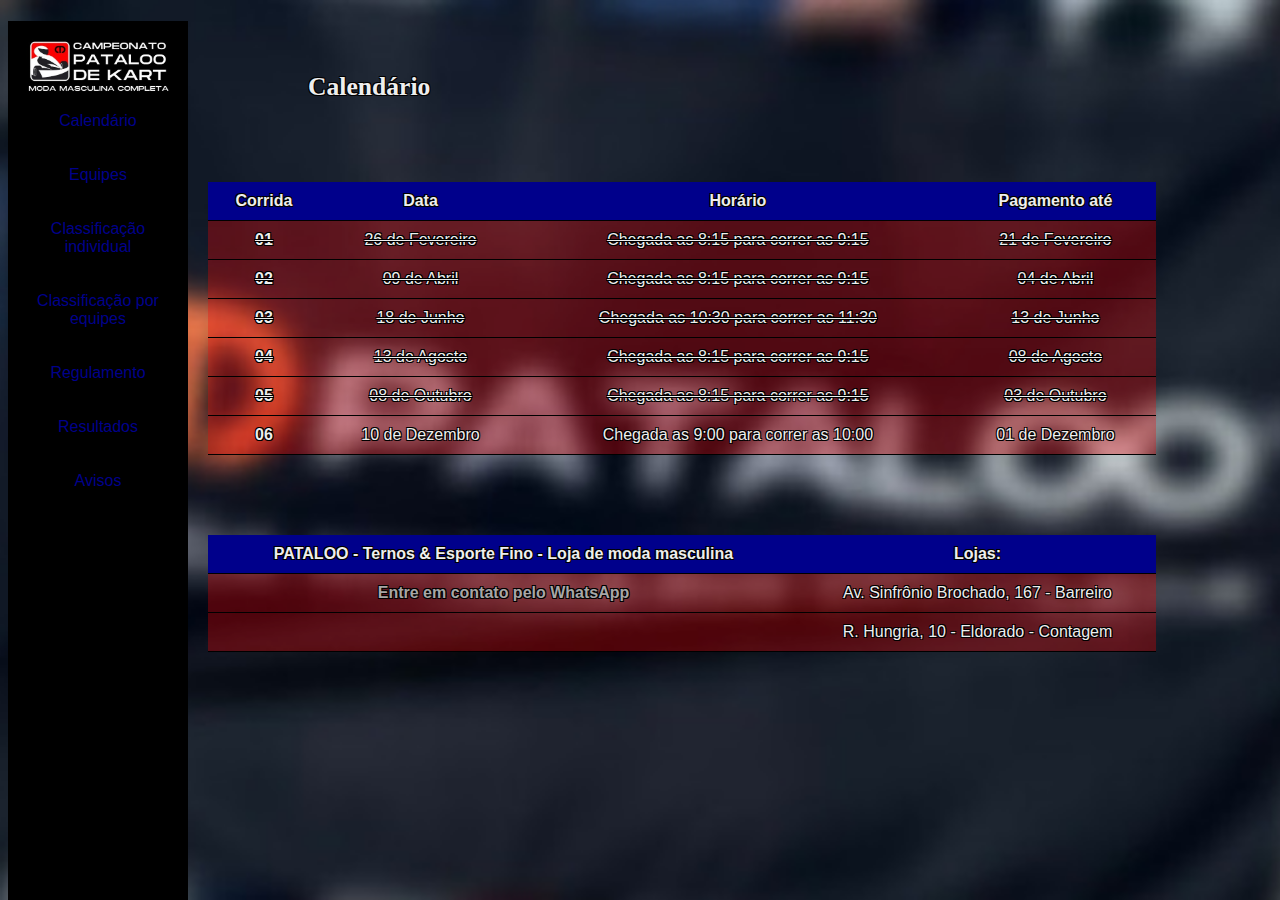
<file: index.html>
<!DOCTYPE html>
<html xmlns="http://www.w3.org/1999/html">
<head>
	<title>Campeonato de Kart 2023</title>
	<link rel="stylesheet" type="text/css" href="arquivo.css">
</head>
<body>
	<nav>
		<ul>
			<img src="logo.png" alt="some text" width=150 height=64>
			<li><a href="index.html">Calendário</a></li>
			<li><a href="equipes.html">Equipes</a></li>
			<li><a href="tabelaIndividual.html">Classificação individual</a></li>
			<li><a href="tabelaPorEquipes.html">Classificação por equipes</a></li>
			<li><a href="regulamento.html">Regulamento</a></li>
			<li><a href="resultados.html">Resultados</a></li>
			<li><a href="avisos.html">Avisos</a></li>
		</ul>
	</nav>
	<main>
		<h2><br></h2>
		<h2>Calendário</h2>
		<table>
			<thead>
			<tr>
				<th>Corrida</th>
				<th>Data</th>
				<th>Horário</th>
				<th>Pagamento até</th>
			</tr>
			</thead>
			<tbody>
			<tr>
				<td><s>01</s></td>
				<td><s>26 de Fevereiro</s></td>
				<td><s>Chegada as 8:15 para correr as 9:15</s></td>
				<td><s>21 de Fevereiro</s></td>
			</tr>
			<tr>
				<td><s>02</s></td>
				<td><s>09 de Abril</s></td>
				<td><s>Chegada as 8:15 para correr as 9:15</s></td>
				<td><s>04 de Abril</s></td>
			</tr>
			<tr>
				<td><s>03</s></td>
				<td><s>18 de Junho</s></td>
				<td><s>Chegada as 10:30 para correr as 11:30</s></td>
				<td><s>13 de Junho</s></td>
			</tr>
			<tr>
				<td><s>04</s></td>
				<td><s>13 de Agosto</s></td>
				<td><s>Chegada as 8:15 para correr as 9:15</s></td>
				<td><s>08 de Agosto</s></td>
			</tr>
			<tr>
				<td><s>05</s></td>
				<td><s>08 de Outubro</s></td>
				<td><s>Chegada as 8:15 para correr as 9:15</s></td>
				<td><s>03 de Outubro</s></td>
			</tr>
			<tr>
				<td>06</td>
				<td>10 de Dezembro</td>
				<td>Chegada as 9:00 para correr as 10:00</td>
				<td>01 de Dezembro</td>
			</tr>
			</tbody>
		</table>
		<table>
			<thead>
			<tr>
				<th> PATALOO - Ternos & Esporte Fino - Loja de moda masculina</th>
				<th> Lojas:</th>
			</tr>
			</thead>
			<tbody>
			<tr>
				<td><a href="https://api.whatsapp.com/send?phone=31986589333">Entre em contato pelo WhatsApp</a></td>
				<td>Av. Sinfrônio Brochado, 167 - Barreiro</td>
			</tr>
			<tr>
				<td></td>
				<td>R. Hungria, 10 - Eldorado - Contagem</td>
			</tr>
			</tbody>
		</table>
		<p></p>
		<p></p>
	</main>
</body>
</html>
</file>
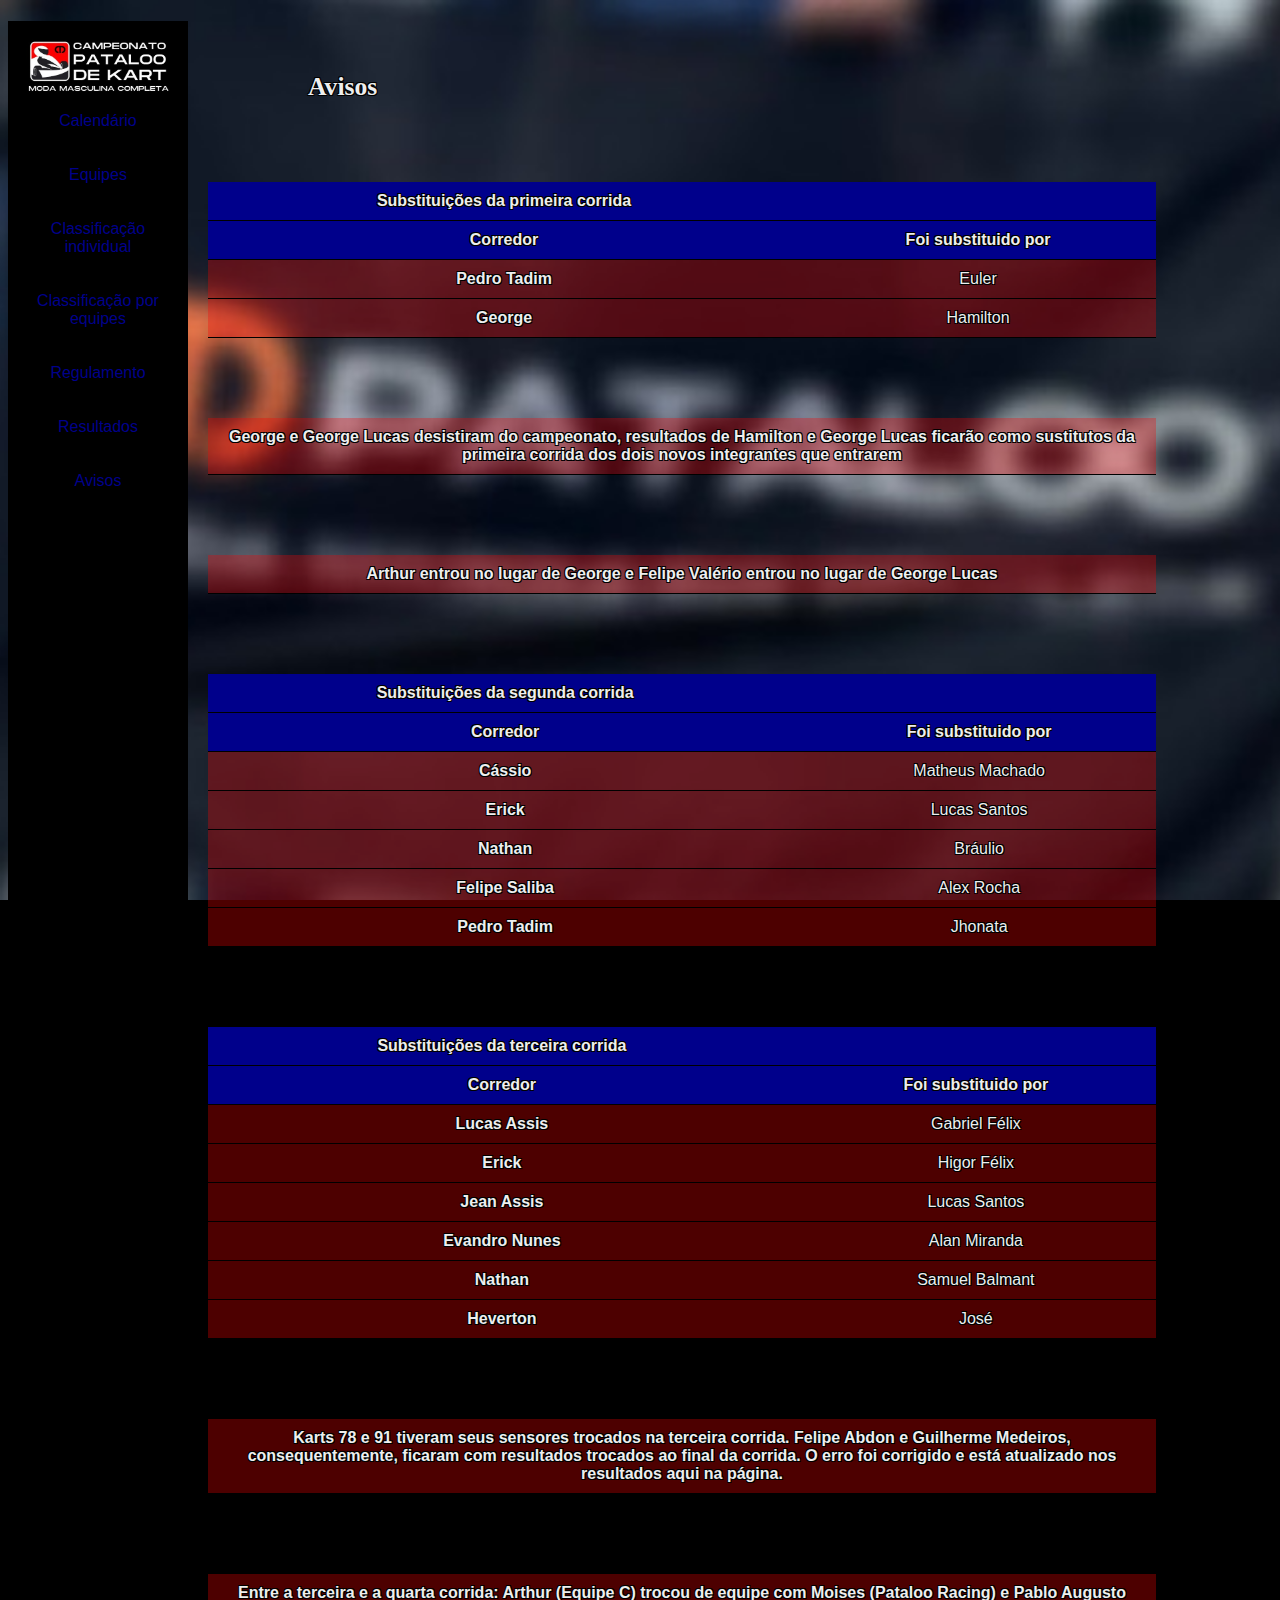
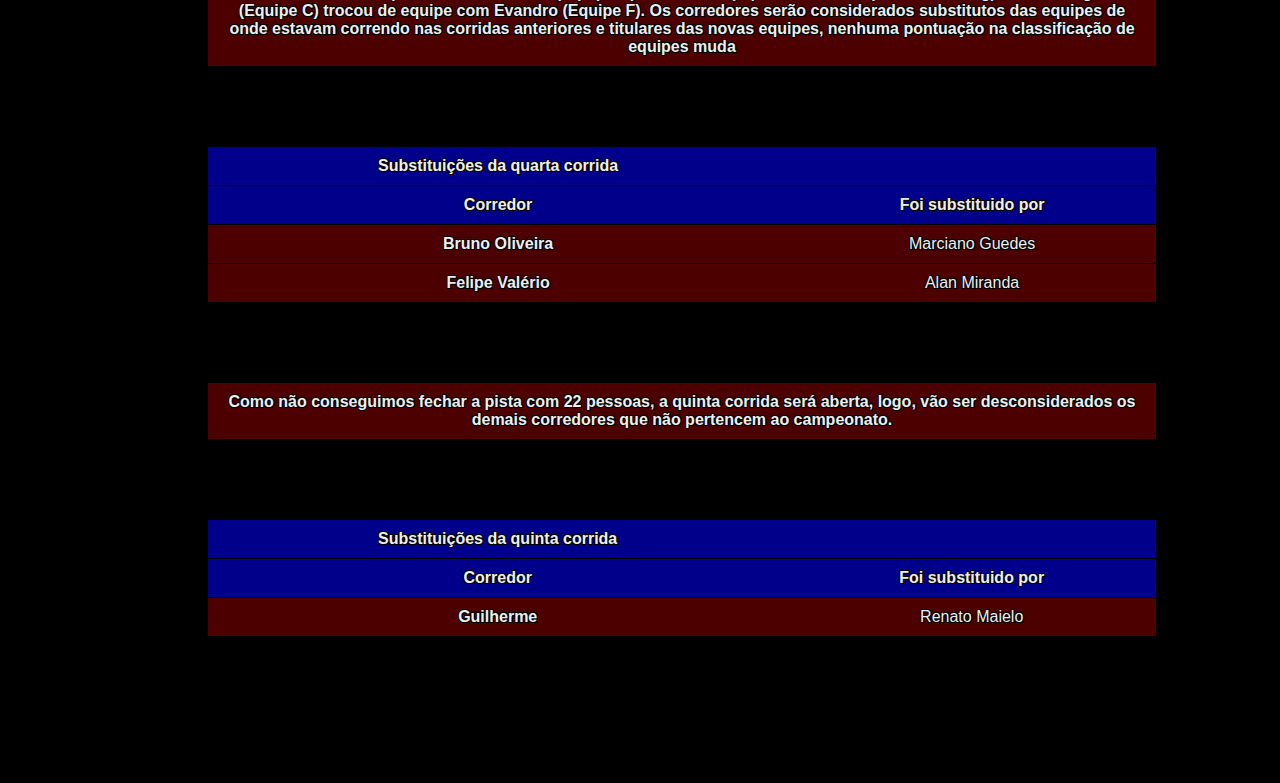
<file: avisos.html>
<!DOCTYPE html>
<html xmlns="http://www.w3.org/1999/html">
<head>
	<title>Campeonato de Kart 2023</title>
	<link rel="stylesheet" type="text/css" href="arquivo.css">
</head>
<body>
	<nav>
		<ul>
			<img src="logo.png" alt="some text" width=150 height=64>
			<li><a href="index.html">Calendário</a></li>
			<li><a href="equipes.html">Equipes</a></li>
			<li><a href="tabelaIndividual.html">Classificação individual</a></li>
			<li><a href="tabelaPorEquipes.html">Classificação por equipes</a></li>
			<li><a href="regulamento.html">Regulamento</a></li>
			<li><a href="resultados.html">Resultados</a></li>
			<li><a href="avisos.html">Avisos</a></li>
		</ul>
	</nav>
	<main>
		<h2><br></h2>
		<h2>Avisos</h2>
		<table>
			<thead>
			<tr>
				<th>Substituições da primeira corrida</th>
				<th></th>
			</tr>
			<tr>
				<th>Corredor</th>
				<th>Foi substituido por</th>
			</tr>
			</thead>
			<tbody>
			<tr>
				<td>Pedro Tadim</td>
				<td>Euler</td>
			</tr>
			<tr>
				<td>George</td>
				<td>Hamilton</td>
			</tr>
			</tbody>
		</table>
		<table>
			<tbody>
			<tr>
				<td>George e George Lucas desistiram do campeonato, resultados de Hamilton e George Lucas ficarão como sustitutos da primeira corrida dos dois novos integrantes que entrarem</td>
			</tr>
			</tbody>
		</table>
		<table>
			<tbody>
			<tr>
				<td>Arthur entrou no lugar de George e Felipe Valério entrou no lugar de George Lucas</td>
			</tr>
			</tbody>
		</table>
		<table>
			<thead>
			<tr>
				<th>Substituições da segunda corrida</th>
				<th></th>
			</tr>
			<tr>
				<th>Corredor</th>
				<th>Foi substituido por</th>
			</tr>
			</thead>
			<tbody>
			<tr>
				<td>Cássio</td>
				<td>Matheus Machado</td>
			</tr>
			<tr>
				<td>Erick</td>
				<td>Lucas Santos</td>
			</tr>
			<tr>
				<td>Nathan</td>
				<td>Bráulio</td>
			</tr>
			<tr>
				<td>Felipe Saliba</td>
				<td>Alex Rocha</td>
			</tr>
			<tr>
				<td>Pedro Tadim</td>
				<td>Jhonata</td>
			</tr>
			</tbody>
		</table>
		<table>
			<thead>
			<tr>
				<th>Substituições da terceira corrida</th>
				<th></th>
			</tr>
			<tr>
				<th>Corredor</th>
				<th>Foi substituido por</th>
			</tr>
			</thead>
			<tbody>
			<tr>
				<td>Lucas Assis</td>
				<td>Gabriel Félix</td>
			</tr>
			<tr>
				<td>Erick</td>
				<td>Higor Félix</td>
			</tr>
			<tr>
				<td>Jean Assis</td>
				<td>Lucas Santos</td>
			</tr>
			<tr>
				<td>Evandro Nunes</td>
				<td>Alan Miranda</td>
			</tr>
			<tr>
				<td>Nathan</td>
				<td>Samuel Balmant</td>
			</tr>
			<tr>
				<td>Heverton</td>
				<td>José</td>
			</tr>
			</tbody>
		</table>
		<table>
			<tbody>
			<tr>
				<td>Karts 78 e 91 tiveram seus sensores trocados na terceira corrida. Felipe Abdon e Guilherme Medeiros, consequentemente, ficaram com resultados trocados ao final da corrida. O erro foi corrigido e está atualizado nos resultados aqui na página.</td>
			</tr>
			</tbody>
		</table>
		<table>
			<tbody>
			<tr>
				<td>Entre a terceira e a quarta corrida: Arthur (Equipe C) trocou de equipe com Moises (Pataloo Racing) e Pablo Augusto (Equipe C) trocou de equipe com Evandro (Equipe F). Os corredores serão considerados substitutos das equipes de onde estavam correndo nas corridas anteriores e titulares das novas equipes, nenhuma pontuação na classificação de equipes muda</td>
			</tr>
			</tbody>
		</table>
		<table>
			<thead>
			<tr>
				<th>Substituições da quarta corrida</th>
				<th></th>
			</tr>
			<tr>
				<th>Corredor</th>
				<th>Foi substituido por</th>
			</tr>
			</thead>
			<tbody>
			<tr>
				<td>Bruno Oliveira</td>
				<td>Marciano Guedes</td>
			</tr>
			<tr>
				<td>Felipe Valério</td>
				<td>Alan Miranda</td>
			</tr>
			</tbody>
		</table>
		<table>
			<tbody>
			<tr>
				<td>Como não conseguimos fechar a pista com 22 pessoas, a quinta corrida será aberta, logo, vão ser desconsiderados os demais corredores que não pertencem ao campeonato.</td>
			</tr>
			</tbody>
		</table>
		<table>
			<thead>
			<tr>
				<th>Substituições da quinta corrida</th>
				<th></th>
			</tr>
			<tr>
				<th>Corredor</th>
				<th>Foi substituido por</th>
			</tr>
			</thead>
			<tbody>
			<tr>
				<td>Guilherme</td>
				<td>Renato Maielo</td>
			</tr>
			</tbody>
		</table>
		<p></p>
		<p></p>
		<p></p>
		<p></p>
		<p></p>
	</main>
</body>
</html>
</file>
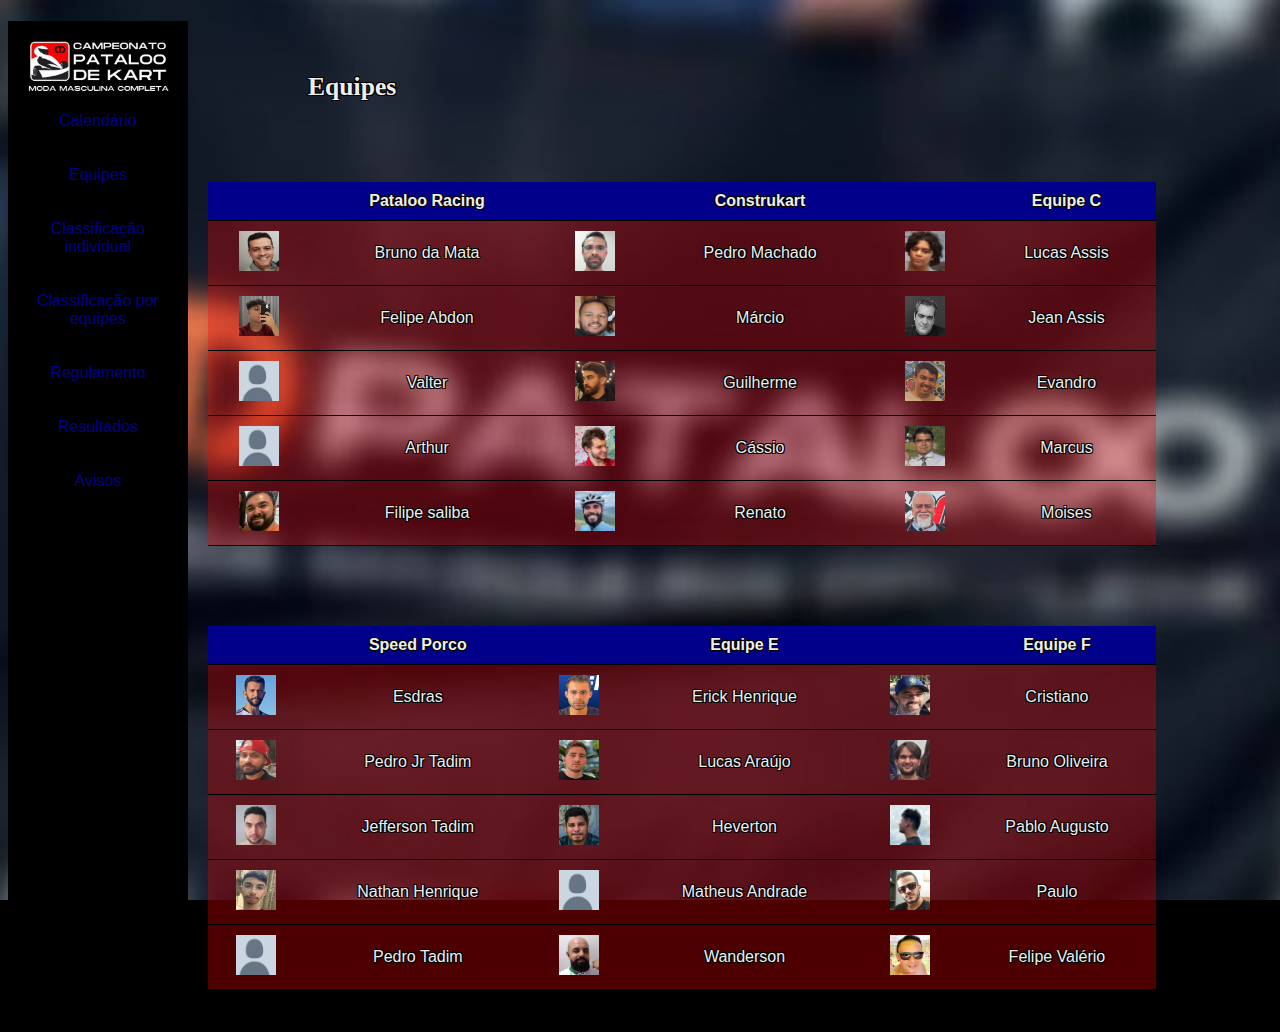
<file: equipes.html>
<!DOCTYPE html>
<html xmlns="http://www.w3.org/1999/html">
<head>
	<title>Campeonato de Kart 2023</title>
	<link rel="stylesheet" type="text/css" href="arquivo.css">
</head>
<body>
	<nav>
		<ul>
			<img src="logo.png" alt="some text" width=150 height=64>
			<li><a href="index.html">Calendário</a></li>
			<li><a href="equipes.html">Equipes</a></li>
			<li><a href="tabelaIndividual.html">Classificação individual</a></li>
			<li><a href="tabelaPorEquipes.html">Classificação por equipes</a></li>
			<li><a href="regulamento.html">Regulamento</a></li>
			<li><a href="resultados.html">Resultados</a></li>
			<li><a href="avisos.html">Avisos</a></li>
		</ul>
	</nav>
	<main>
		<h2><br></h2>
		<h2>Equipes</h2>
		<table>
			<thead>
			<tr>
				<th></th>
				<th>Pataloo Racing</th>
				<th></th>
				<th>Construkart</th>
				<th></th>
				<th>Equipe C</th>
			</tr>
			</thead>
			<tbody>
			<tr>
				<td><img src="fotobrunodamata.png" alt="some text" width=40 height=40></td>
				<td>Bruno da Mata</td>
				<td><img src="fotopedromachado.png" alt="some text" width=40 height=40></td>
				<td>Pedro Machado</td>
				<td><img src="fotolucas.png" alt="some text" width=40 height=40></td>
				<td>Lucas Assis</td>
			</tr>
			<tr>
				<td><img src="fotofelipeabdon.png" alt="some text" width=40 height=40></td>
				<td>Felipe Abdon</td>
				<td><img src="fotomarcio.png" alt="some text" width=40 height=40></td>
				<td>Márcio</td>
				<td><img src="fotojean.png" alt="some text" width=40 height=40></td>
				<td>Jean Assis</td>
			</tr>
			<tr>
				<td><img src="vazio.png" alt="some text" width=40 height=40></td>
				<td>Valter</td>
				<td><img src="fotoguilherme.png" alt="some text" width=40 height=40></td>
				<td>Guilherme</td>
				<td><img src="fotoevandro.png" alt="some text" width=40 height=40></td>
				<td>Evandro</td>
			</tr>
			<tr>
				<td><img src="vazio.png" alt="some text" width=40 height=40></td>
				<td>Arthur</td>
				<td><img src="fotocassio.png" alt="some text" width=40 height=40></td>
				<td>Cássio</td>
				<td><img src="fotomarcus.png" alt="some text" width=40 height=40></td>
				<td>Marcus</td>
			</tr>
			<tr>
				<td><img src="fotofilipesaliba.png" alt="some text" width=40 height=40></td>
				<td>Filipe saliba</td>
				<td><img src="fotorenato.png" alt="some text" width=40 height=40></td>
				<td>Renato</td>
				<td><img src="fotomoises.png" alt="some text" width=40 height=40></td>
				<td>Moises</td>
			</tr>
			</tbody>
		</table>
		<table>
			<thead>
			<tr>
				<th></th>
				<th>Speed Porco</th>
				<th></th>
				<th>Equipe E</th>
				<th></th>
				<th>Equipe F</th>
			</tr>
			</thead>
			<tbody>
			<tr>
				<td><img src="fotoesdras.png" alt="some text" width=40 height=40></td>
				<td>Esdras</td>
				<td><img src="fotoerick.png" alt="some text" width=40 height=40></td>
				<td>Erick Henrique</td>
				<td><img src="fotocristiano.png" alt="some text" width=40 height=40></td>
				<td>Cristiano</td>
			</tr>
			<tr>
				<td><img src="fotopedrojrtadim.png" alt="some text" width=40 height=40></td>
				<td>Pedro Jr Tadim</td>
				<td><img src="fotolucasaraujo.png" alt="some text" width=40 height=40></td>
				<td>Lucas Araújo</td>
				<td><img src="fotobrunooliveira.png" alt="some text" width=40 height=40></td>
				<td>Bruno Oliveira</td>
			</tr>
			<tr>
				<td><img src="fotojeffersontadim.png" alt="some text" width=40 height=40></td>
				<td>Jefferson Tadim</td>
				<td><img src="fotoheverton.png" alt="some text" width=40 height=40></td>
				<td>Heverton</td>
				<td><img src="fotopabloaugusto.png" alt="some text" width=40 height=40></td>
				<td>Pablo Augusto</td>
			</tr>
			<tr>
				<td><img src="fotonathanhenrique.png" alt="some text" width=40 height=40></td>
				<td>Nathan Henrique</td>
				<td><img src="vazio.png" alt="some text" width=40 height=40></td>
				<td>Matheus Andrade</td>
				<td><img src="fotopaulo.png" alt="some text" width=40 height=40></td>
				<td>Paulo</td>
			</tr>
			<tr>
				<td><img src="vazio.png" alt="some text" width=40 height=40></td>
				<td>Pedro Tadim</td>
				<td><img src="fotowanderson.png" alt="some text" width=40 height=40></td>
				<td>Wanderson</td>
				<td><img src="fotofelipevalerio.png" alt="some text" width=40 height=40></td>
				<td>Felipe Valério</td>
			</tr>
			</tbody>
		</table>
		<p></p>
	</main>
</body>
</html>
</file>
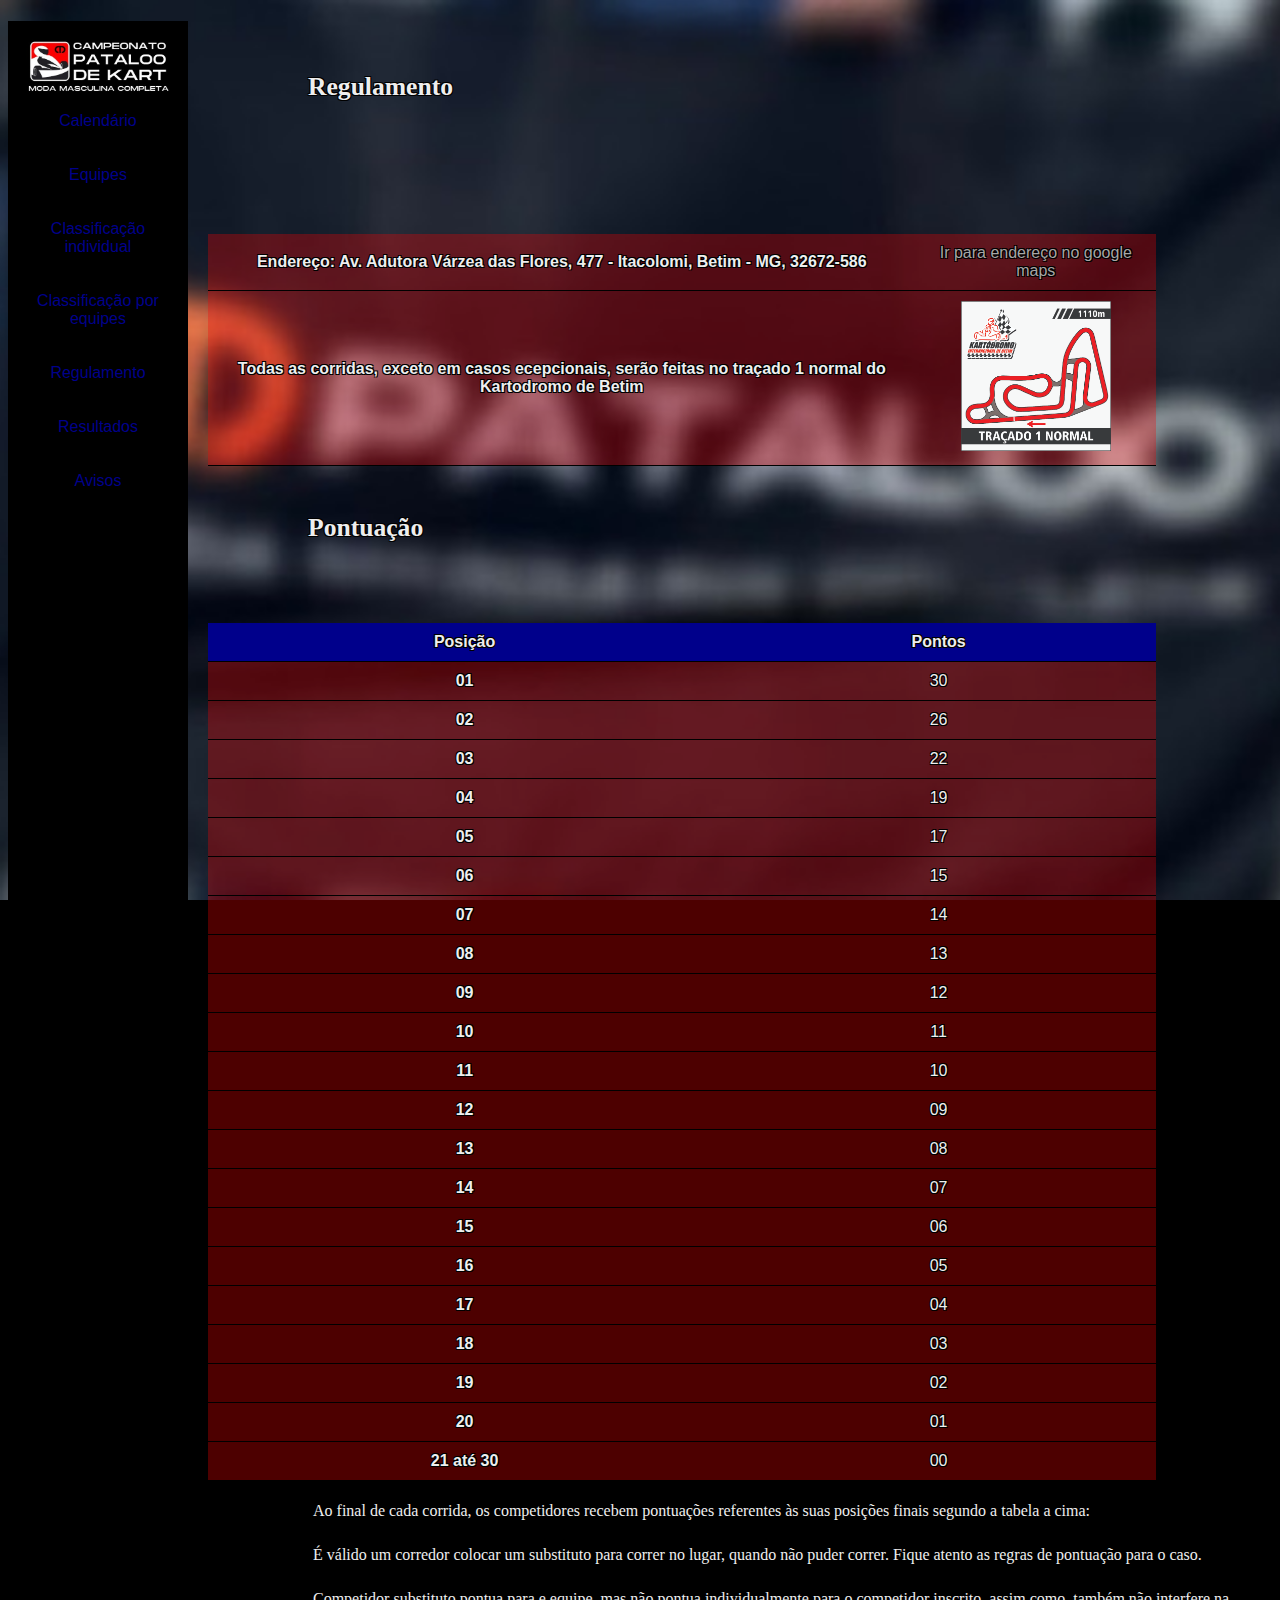
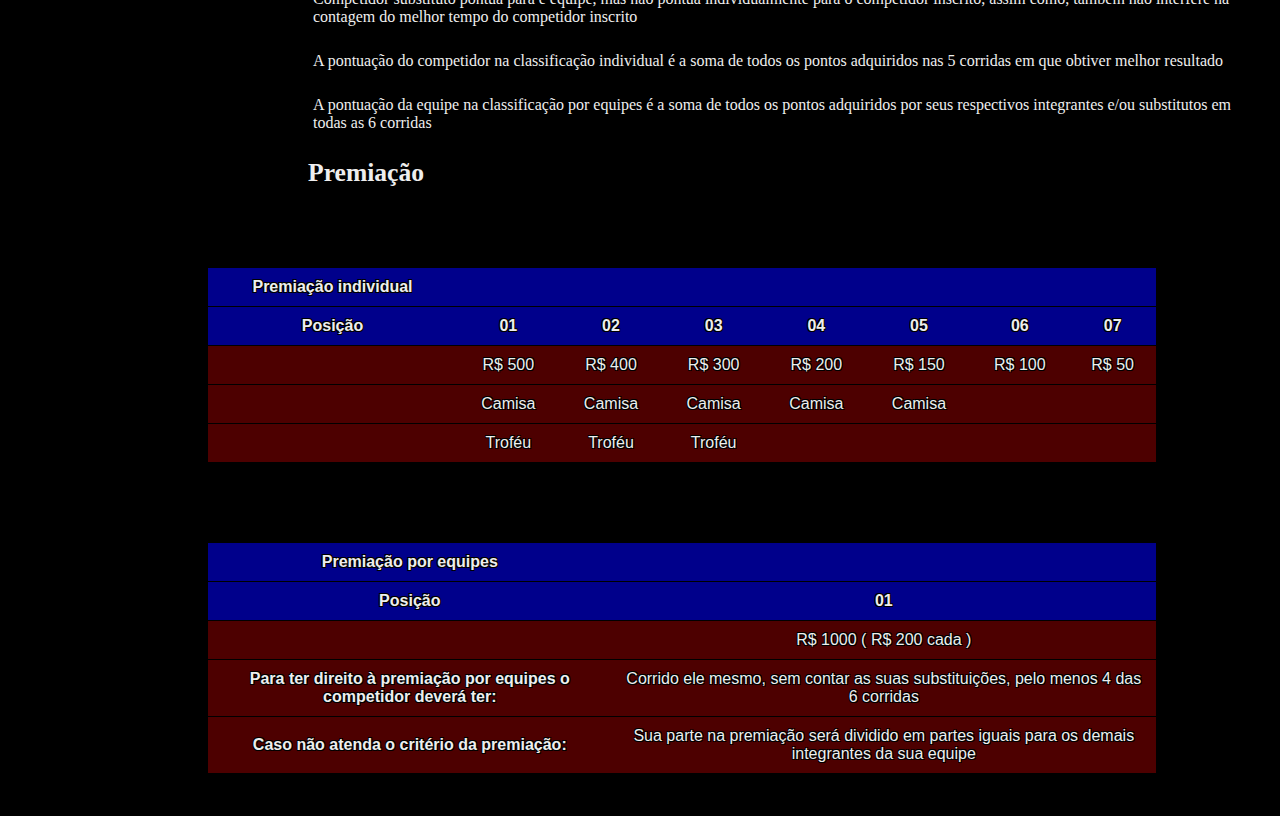
<file: regulamento.html>
<!DOCTYPE html>
<html xmlns="http://www.w3.org/1999/html">
<head>
	<title>Campeonato de Kart 2023</title>
	<link rel="stylesheet" type="text/css" href="arquivo.css">
</head>
<body>
	<nav>
		<ul>
			<img src="logo.png" alt="some text" width=150 height=64>
			<li><a href="index.html">Calendário</a></li>
			<li><a href="equipes.html">Equipes</a></li>
			<li><a href="tabelaIndividual.html">Classificação individual</a></li>
			<li><a href="tabelaPorEquipes.html">Classificação por equipes</a></li>
			<li><a href="regulamento.html">Regulamento</a></li>
			<li><a href="resultados.html">Resultados</a></li>
			<li><a href="avisos.html">Avisos</a></li>
		</ul>
	</nav>
	<main>
		<h2><br></h2>
		<h2>Regulamento</h2>
		<h2><br></h2>
		<table>
			<tbody>
			<tr>
				<td>Endereço: Av. Adutora Várzea das Flores, 477 - Itacolomi, Betim - MG, 32672-586</td>
				<td><a href="https://goo.gl/maps/bTBrPS5zHTK4NBzW9">Ir para endereço no google maps</a></td>
			</tr>
			<tr>
				<td>Todas as corridas, exceto em casos ecepcionais, serão feitas no traçado 1 normal do Kartodromo de Betim</td>
				<td><img src="tracado.png" alt="some text" width=150 height=150</td>
			</tr>
			</tbody>
		</table>
		<p> </p>
		<h2>Pontuação</h2>
		<table>
			<thead>
			<tr>
				<th>Posição</th>
				<th>Pontos</th>
			</tr>
			</thead>
			<tbody>
			<tr>
				<td>01</td>
				<td>30</td>
			</tr>
			<tr>
				<td>02</td>
				<td>26</td>
			</tr>
			<tr>
				<td>03</td>
				<td>22</td>
			</tr>
			<tr>
				<td>04</td>
				<td>19</td>
			</tr>
			<tr>
				<td>05</td>
				<td>17</td>
			</tr>
			<tr>
				<td>06</td>
				<td>15</td>
			</tr>
			<tr>
				<td>07</td>
				<td>14</td>
			</tr>
			<tr>
				<td>08</td>
				<td>13</td>
			</tr>
			<tr>
				<td>09</td>
				<td>12</td>
			</tr>
			<tr>
				<td>10</td>
				<td>11</td>
			</tr>
			<tr>
				<td>11</td>
				<td>10</td>
			</tr>
			<tr>
				<td>12</td>
				<td>09</td>
			</tr>
			<tr>
				<td>13</td>
				<td>08</td>
			</tr>
			<tr>
				<td>14</td>
				<td>07</td>
			</tr>
			<tr>
				<td>15</td>
				<td>06</td>
			</tr>
			<tr>
				<td>16</td>
				<td>05</td>
			</tr>
			<tr>
				<td>17</td>
				<td>04</td>
			</tr>
			<tr>
				<td>18</td>
				<td>03</td>
			</tr>
			<tr>
				<td>19</td>
				<td>02</td>
			</tr>
			<tr>
				<td>20</td>
				<td>01</td>
			</tr>
			<tr>
				<td>21 até 30</td>
				<td>00</td>
			</tr>
			</tbody>
		</table>
		<p>Ao final de cada corrida, os competidores recebem pontuações referentes às suas posições finais segundo a tabela a cima:</p>
		<p>É válido um corredor colocar um substituto para correr no lugar, quando não puder correr. Fique atento as regras de pontuação para o caso. </p>
		<p>Competidor substituto pontua para e equipe, mas não pontua individualmente para o competidor inscrito, assim como, também não interfere na contagem do melhor tempo do competidor inscrito</p>
		<p>A pontuação do competidor na classificação individual é a soma de todos os pontos adquiridos nas 5 corridas em que obtiver melhor resultado</p>
		<p>A pontuação da equipe na classificação por equipes é a soma de todos os pontos adquiridos por seus respectivos integrantes e/ou substitutos em todas as 6 corridas</p>
		<h2>Premiação</h2>
		<table>
			<thead>
			<tr>
				<th>Premiação individual</th>
				<th></th>
				<th></th>
				<th></th>
				<th></th>
				<th></th>
				<th></th>
				<th></th>
			</tr>
			<tr>
				<th>Posição</th>
				<th>01</th>
				<th>02</th>
				<th>03</th>
				<th>04</th>
				<th>05</th>
				<th>06</th>
				<th>07</th>
			</tr>
			</thead>
			<tbody>
			<tr>
				<td></td>
				<td>R$ 500</td>
				<td>R$ 400</td>
				<td>R$ 300</td>
				<td>R$ 200</td>
				<td>R$ 150</td>
				<td>R$ 100</td>
				<td>R$ 50</td>
			</tr>
			<tr>
				<td></td>
				<td>Camisa</td>
				<td>Camisa</td>
				<td>Camisa</td>
				<td>Camisa</td>
				<td>Camisa</td>
				<td></td>
				<td></td>
			</tr>
			<tr>
				<td></td>
				<td>Troféu</td>
				<td>Troféu</td>
				<td>Troféu</td>
				<td></td>
				<td></td>
				<td></td>
				<td></td>
			</tr>
			</tbody>
		</table>
		<table>
			<thead>
			<tr>
				<th>Premiação por equipes</th>
				<th></th>
			</tr>
			<tr>
				<th>Posição</th>
				<th>01</th>
			</tr>
			</thead>
			<tbody>
			<tr>
				<td></td>
				<td>R$ 1000 ( R$ 200 cada )</td>
			</tr>
			<tr>
				<td>Para ter direito à premiação por equipes o competidor deverá ter:</td>
				<td>Corrido ele mesmo, sem contar as suas substituições, pelo menos 4 das 6 corridas</td>
			</tr>
			<tr>
				<td>Caso não atenda o critério da premiação:</td>
				<td>Sua parte na premiação será dividido em partes iguais para os demais integrantes da sua equipe</td>
			</tr>
			</tbody>
		</table>
		<p></p>
	</main>
</body>
</html>
</file>
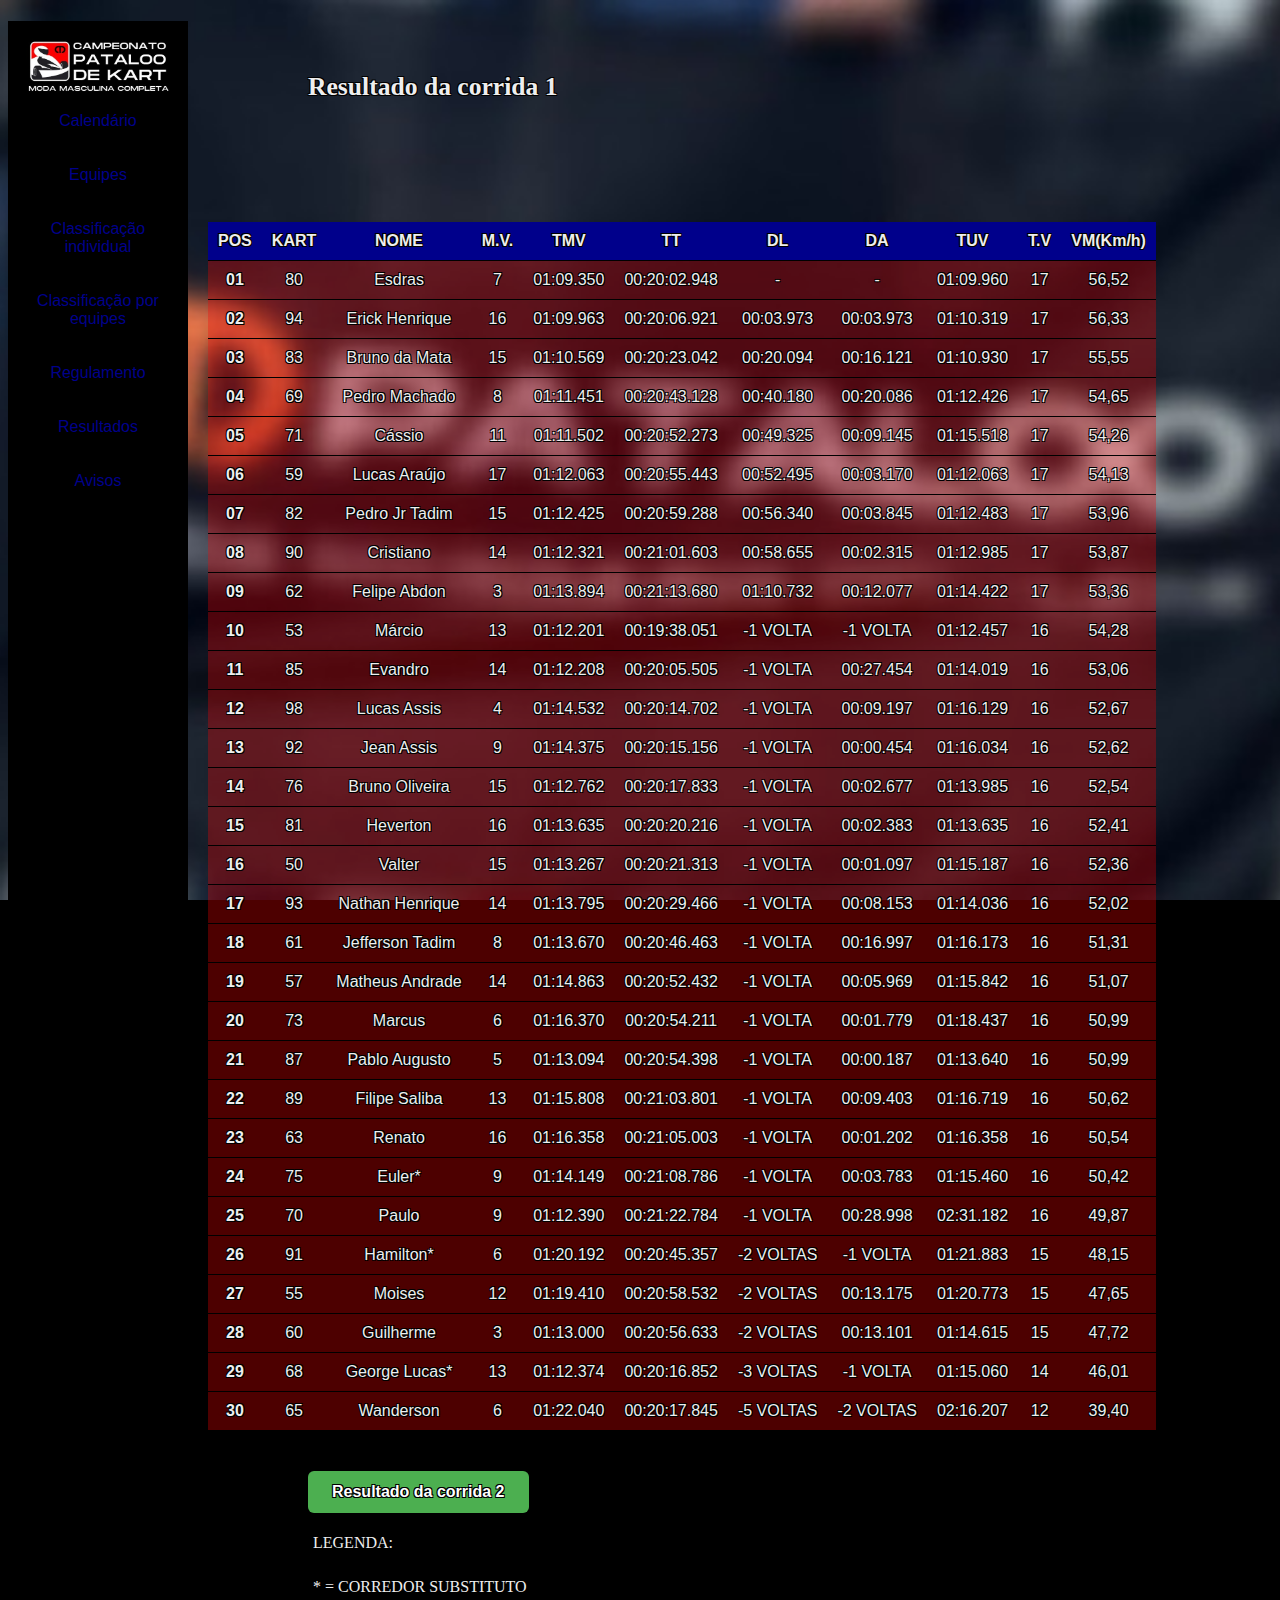
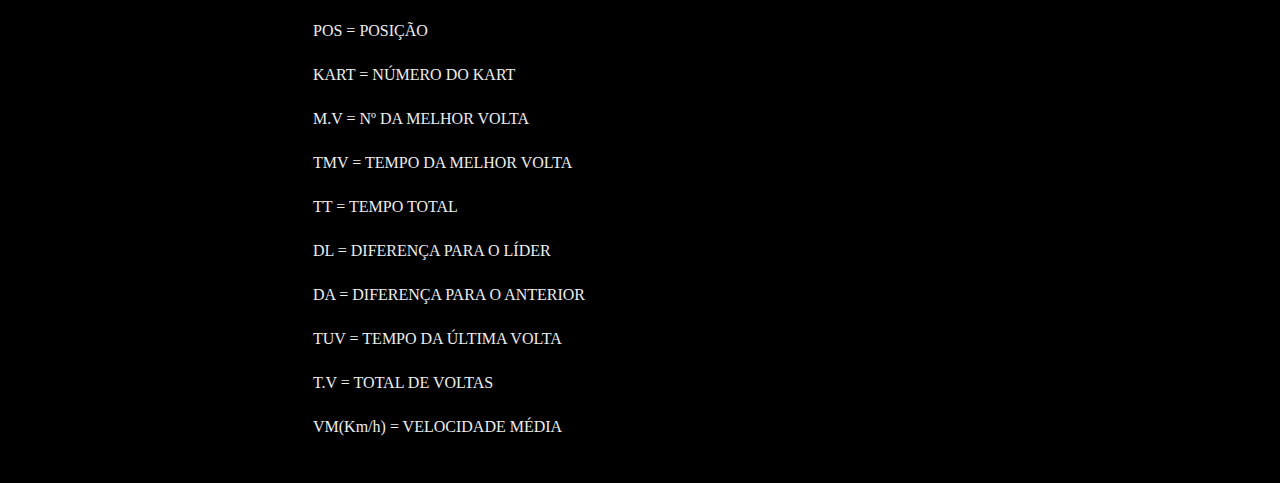
<file: resultadoCorrida1.html>
<!DOCTYPE html>
<html xmlns="http://www.w3.org/1999/html">
<head>
	<title>Campeonato de Kart 2023</title>
	<link rel="stylesheet" type="text/css" href="arquivo.css">
</head>
<body>
	<nav>
		<ul>
			<img src="logo.png" alt="some text" width=150 height=64>
			<li><a href="index.html">Calendário</a></li>
			<li><a href="equipes.html">Equipes</a></li>
			<li><a href="tabelaIndividual.html">Classificação individual</a></li>
			<li><a href="tabelaPorEquipes.html">Classificação por equipes</a></li>
			<li><a href="regulamento.html">Regulamento</a></li>
			<li><a href="resultados.html">Resultados</a></li>
			<li><a href="avisos.html">Avisos</a></li>
		</ul>
	</nav>
	<main>
		<h2><br></h2>
		<h2>Resultado da corrida 1</h2>
		<table>
			<thead>
			<tr>
				<th>POS</th>
				<th>KART</th>
				<th>NOME</th>
				<th>M.V.</th>
				<th>TMV</th>
				<th>TT</th>
				<th>DL</th>
				<th>DA</th>
				<th>TUV</th>
				<th>T.V</th>
				<th>VM(Km/h)</th>s
			</tr>
			</thead>
			<tbody>
			<tr>
				<td>01</td>
				<td>80</td>
				<td>Esdras</td>
				<td>7</td>
				<td>01:09.350</td>
				<td>00:20:02.948</td>
				<td>-</td>
				<td>-</td>
				<td>01:09.960</td>
				<td>17</td>
				<td>56,52</td>
			</tr>
			<tr>
				<td>02</td>
				<td>94</td>
				<td>Erick Henrique</td>
				<td>16</td>
				<td>01:09.963</td>
				<td>00:20:06.921</td>
				<td>00:03.973</td>
				<td>00:03.973</td>
				<td>01:10.319</td>
				<td>17</td>
				<td>56,33</td>
			</tr>
			<tr>
				<td>03</td>
				<td>83</td>
				<td>Bruno da Mata</td>
				<td>15</td>
				<td>01:10.569</td>
				<td>00:20:23.042</td>
				<td>00:20.094</td>
				<td>00:16.121</td>
				<td>01:10.930</td>
				<td>17</td>
				<td>55,55</td>
			</tr>
			<tr>
				<td>04</td>
				<td>69</td>
				<td>Pedro Machado</td>
				<td>8</td>
				<td>01:11.451</td>
				<td>00:20:43.128</td>
				<td>00:40.180</td>
				<td>00:20.086</td>
				<td>01:12.426</td>
				<td>17</td>
				<td>54,65</td>
			</tr>
			<tr>
				<td>05</td>
				<td>71</td>
				<td>Cássio</td>
				<td>11</td>
				<td>01:11.502</td>
				<td>00:20:52.273</td>
				<td>00:49.325</td>
				<td>00:09.145</td>
				<td>01:15.518</td>
				<td>17</td>
				<td>54,26</td>
			</tr>
			<tr>
				<td>06</td>
				<td>59</td>
				<td>Lucas Araújo</td>
				<td>17</td>
				<td>01:12.063</td>
				<td>00:20:55.443</td>
				<td>00:52.495</td>
				<td>00:03.170</td>
				<td>01:12.063</td>
				<td>17</td>
				<td>54,13</td>
			</tr>
			<tr>
				<td>07</td>
				<td>82</td>
				<td>Pedro Jr Tadim</td>
				<td>15</td>
				<td>01:12.425</td>
				<td>00:20:59.288</td>
				<td>00:56.340</td>
				<td>00:03.845</td>
				<td>01:12.483</td>
				<td>17</td>
				<td>53,96</td>
			</tr>
			<tr>
				<td>08</td>
				<td>90</td>
				<td>Cristiano</td>
				<td>14</td>
				<td>01:12.321</td>
				<td>00:21:01.603</td>
				<td>00:58.655</td>
				<td>00:02.315</td>
				<td>01:12.985</td>
				<td>17</td>
				<td>53,87</td>
			</tr>
			<tr>
				<td>09</td>
				<td>62</td>
				<td>Felipe Abdon</td>
				<td>3</td>
				<td>01:13.894</td>
				<td>00:21:13.680</td>
				<td>01:10.732</td>
				<td>00:12.077</td>
				<td>01:14.422</td>
				<td>17</td>
				<td>53,36</td>
			</tr>
			<tr>
				<td>10</td>
				<td>53</td>
				<td>Márcio</td>
				<td>13</td>
				<td>01:12.201</td>
				<td>00:19:38.051</td>
				<td>-1 VOLTA</td>
				<td>-1 VOLTA</td>
				<td>01:12.457</td>
				<td>16</td>
				<td>54,28</td>
			</tr>
			<tr>
				<td>11</td>
				<td>85</td>
				<td>Evandro</td>
				<td>14</td>
				<td>01:12.208</td>
				<td>00:20:05.505</td>
				<td>-1 VOLTA</td>
				<td>00:27.454</td>
				<td>01:14.019</td>
				<td>16</td>
				<td>53,06</td>
			</tr>
			<tr>
				<td>12</td>
				<td>98</td>
				<td>Lucas Assis</td>
				<td>4</td>
				<td>01:14.532</td>
				<td>00:20:14.702</td>
				<td>-1 VOLTA</td>
				<td>00:09.197</td>
				<td>01:16.129</td>
				<td>16</td>
				<td>52,67</td>
			</tr>
			<tr>
				<td>13</td>
				<td>92</td>
				<td>Jean Assis</td>
				<td>9</td>
				<td>01:14.375</td>
				<td>00:20:15.156</td>
				<td>-1 VOLTA</td>
				<td>00:00.454</td>
				<td>01:16.034</td>
				<td>16</td>
				<td>52,62</td>
			</tr>
			<tr>
				<td>14</td>
				<td>76</td>
				<td>Bruno Oliveira</td>
				<td>15</td>
				<td>01:12.762</td>
				<td>00:20:17.833</td>
				<td>-1 VOLTA</td>
				<td>00:02.677</td>
				<td>01:13.985</td>
				<td>16</td>
				<td>52,54</td>
			</tr>
			<tr>
				<td>15</td>
				<td>81</td>
				<td>Heverton</td>
				<td>16</td>
				<td>01:13.635</td>
				<td>00:20:20.216</td>
				<td>-1 VOLTA</td>
				<td>00:02.383</td>
				<td>01:13.635</td>
				<td>16</td>
				<td>52,41</td>
			</tr>
			<tr>
				<td>16</td>
				<td>50</td>
				<td>Valter</td>
				<td>15</td>
				<td>01:13.267</td>
				<td>00:20:21.313</td>
				<td>-1 VOLTA</td>
				<td>00:01.097</td>
				<td>01:15.187</td>
				<td>16</td>
				<td>52,36</td>
			</tr>
			<tr>
				<td>17</td>
				<td>93</td>
				<td>Nathan Henrique</td>
				<td>14</td>
				<td>01:13.795</td>
				<td>00:20:29.466</td>
				<td>-1 VOLTA</td>
				<td>00:08.153</td>
				<td>01:14.036</td>
				<td>16</td>
				<td>52,02</td>
			</tr>
			<tr>
				<td>18</td>
				<td>61</td>
				<td>Jefferson Tadim</td>
				<td>8</td>
				<td>01:13.670</td>
				<td>00:20:46.463</td>
				<td>-1 VOLTA</td>
				<td>00:16.997</td>
				<td>01:16.173</td>
				<td>16</td>
				<td>51,31</td>
			</tr>
			<tr>
				<td>19</td>
				<td>57</td>
				<td>Matheus Andrade</td>
				<td>14</td>
				<td>01:14.863</td>
				<td>00:20:52.432</td>
				<td>-1 VOLTA</td>
				<td>00:05.969</td>
				<td>01:15.842</td>
				<td>16</td>
				<td>51,07</td>
			</tr>
			<tr>
				<td>20</td>
				<td>73</td>
				<td>Marcus</td>
				<td>6</td>
				<td>01:16.370</td>
				<td>00:20:54.211</td>
				<td>-1 VOLTA</td>
				<td>00:01.779</td>
				<td>01:18.437</td>
				<td>16</td>
				<td>50,99</td>
			</tr>
			<tr>
				<td>21</td>
				<td>87</td>
				<td>Pablo Augusto</td>
				<td>5</td>
				<td>01:13.094</td>
				<td>00:20:54.398</td>
				<td>-1 VOLTA</td>
				<td>00:00.187</td>
				<td>01:13.640</td>
				<td>16</td>
				<td>50,99</td>
			</tr>
			<tr>
				<td>22</td>
				<td>89</td>
				<td>Filipe Saliba</td>
				<td>13</td>
				<td>01:15.808</td>
				<td>00:21:03.801</td>
				<td>-1 VOLTA</td>
				<td>00:09.403</td>
				<td>01:16.719</td>
				<td>16</td>
				<td>50,62</td>
			</tr>
			<tr>
				<td>23</td>
				<td>63</td>
				<td>Renato</td>
				<td>16</td>
				<td>01:16.358</td>
				<td>00:21:05.003</td>
				<td>-1 VOLTA</td>
				<td>00:01.202</td>
				<td>01:16.358</td>
				<td>16</td>
				<td>50,54</td>

			</tr>
			<tr>
				<td>24</td>
				<td>75</td>
				<td>Euler*</td>
				<td>9</td>
				<td>01:14.149</td>
				<td>00:21:08.786</td>
				<td>-1 VOLTA</td>
				<td>00:03.783</td>
				<td>01:15.460</td>
				<td>16</td>
				<td>50,42</td>
			</tr>
			<tr>
				<td>25</td>
				<td>70</td>
				<td>Paulo</td>
				<td>9</td>
				<td>01:12.390</td>
				<td>00:21:22.784</td>
				<td>-1 VOLTA</td>
				<td>00:28.998</td>
				<td>02:31.182</td>
				<td>16</td>
				<td>49,87</td>
			</tr>
			<tr>
				<td>26</td>
				<td>91</td>
				<td>Hamilton*</td>
				<td>6</td>
				<td>01:20.192</td>
				<td>00:20:45.357</td>
				<td>-2 VOLTAS</td>
				<td>-1 VOLTA</td>
				<td>01:21.883</td>
				<td>15</td>
				<td>48,15</td>
			</tr>
			<tr>
				<td>27</td>
				<td>55</td>
				<td>Moises</td>
				<td>12</td>
				<td>01:19.410</td>
				<td>00:20:58.532</td>
				<td>-2 VOLTAS</td>
				<td>00:13.175</td>
				<td>01:20.773</td>
				<td>15</td>
				<td>47,65</td>

			</tr>
			<tr>
				<td>28</td>
				<td>60</td>
				<td>Guilherme</td>
				<td>3</td>
				<td>01:13.000</td>
				<td>00:20:56.633</td>
				<td>-2 VOLTAS</td>
				<td>00:13.101</td>
				<td>01:14.615</td>
				<td>15</td>
				<td>47,72</td>
			</tr>
			<tr>
				<td>29</td>
				<td>68</td>
				<td>George Lucas*</td>
				<td>13</td>
				<td>01:12.374</td>
				<td>00:20:16.852</td>
				<td>-3 VOLTAS</td>
				<td>-1 VOLTA</td>
				<td>01:15.060</td>
				<td>14</td>
				<td>46,01</td>
			</tr>
			<tr>
				<td>30</td>
				<td>65</td>
				<td>Wanderson</td>
				<td>6</td>
				<td>01:22.040</td>
				<td>00:20:17.845</td>
				<td>-5 VOLTAS</td>
				<td>-2 VOLTAS</td>
				<td>02:16.207</td>
				<td>12</td>
				<td>39,40</td>
			</tr>
			</tbody>
		</table>
		<a href="resultadoCorrida2.html" class="btn">Resultado da corrida 2</a>
		<p>LEGENDA:</p>
		<p>* = CORREDOR SUBSTITUTO</p>
		<p>POS = POSIÇÃO</p>
		<p>KART = NÚMERO DO KART</p>
		<p>M.V = Nº DA MELHOR VOLTA</p>
		<p>TMV = TEMPO DA MELHOR VOLTA</p>
		<p>TT = TEMPO TOTAL</p>
		<p>DL = DIFERENÇA PARA O LÍDER</p>
		<p>DA = DIFERENÇA PARA O ANTERIOR</p>
		<p>TUV = TEMPO DA ÚLTIMA VOLTA</p>
		<p>T.V = TOTAL DE VOLTAS</p>
		<p>VM(Km/h) = VELOCIDADE MÉDIA</p>
		<p></p>
	</main>
</body>
</html>
</file>
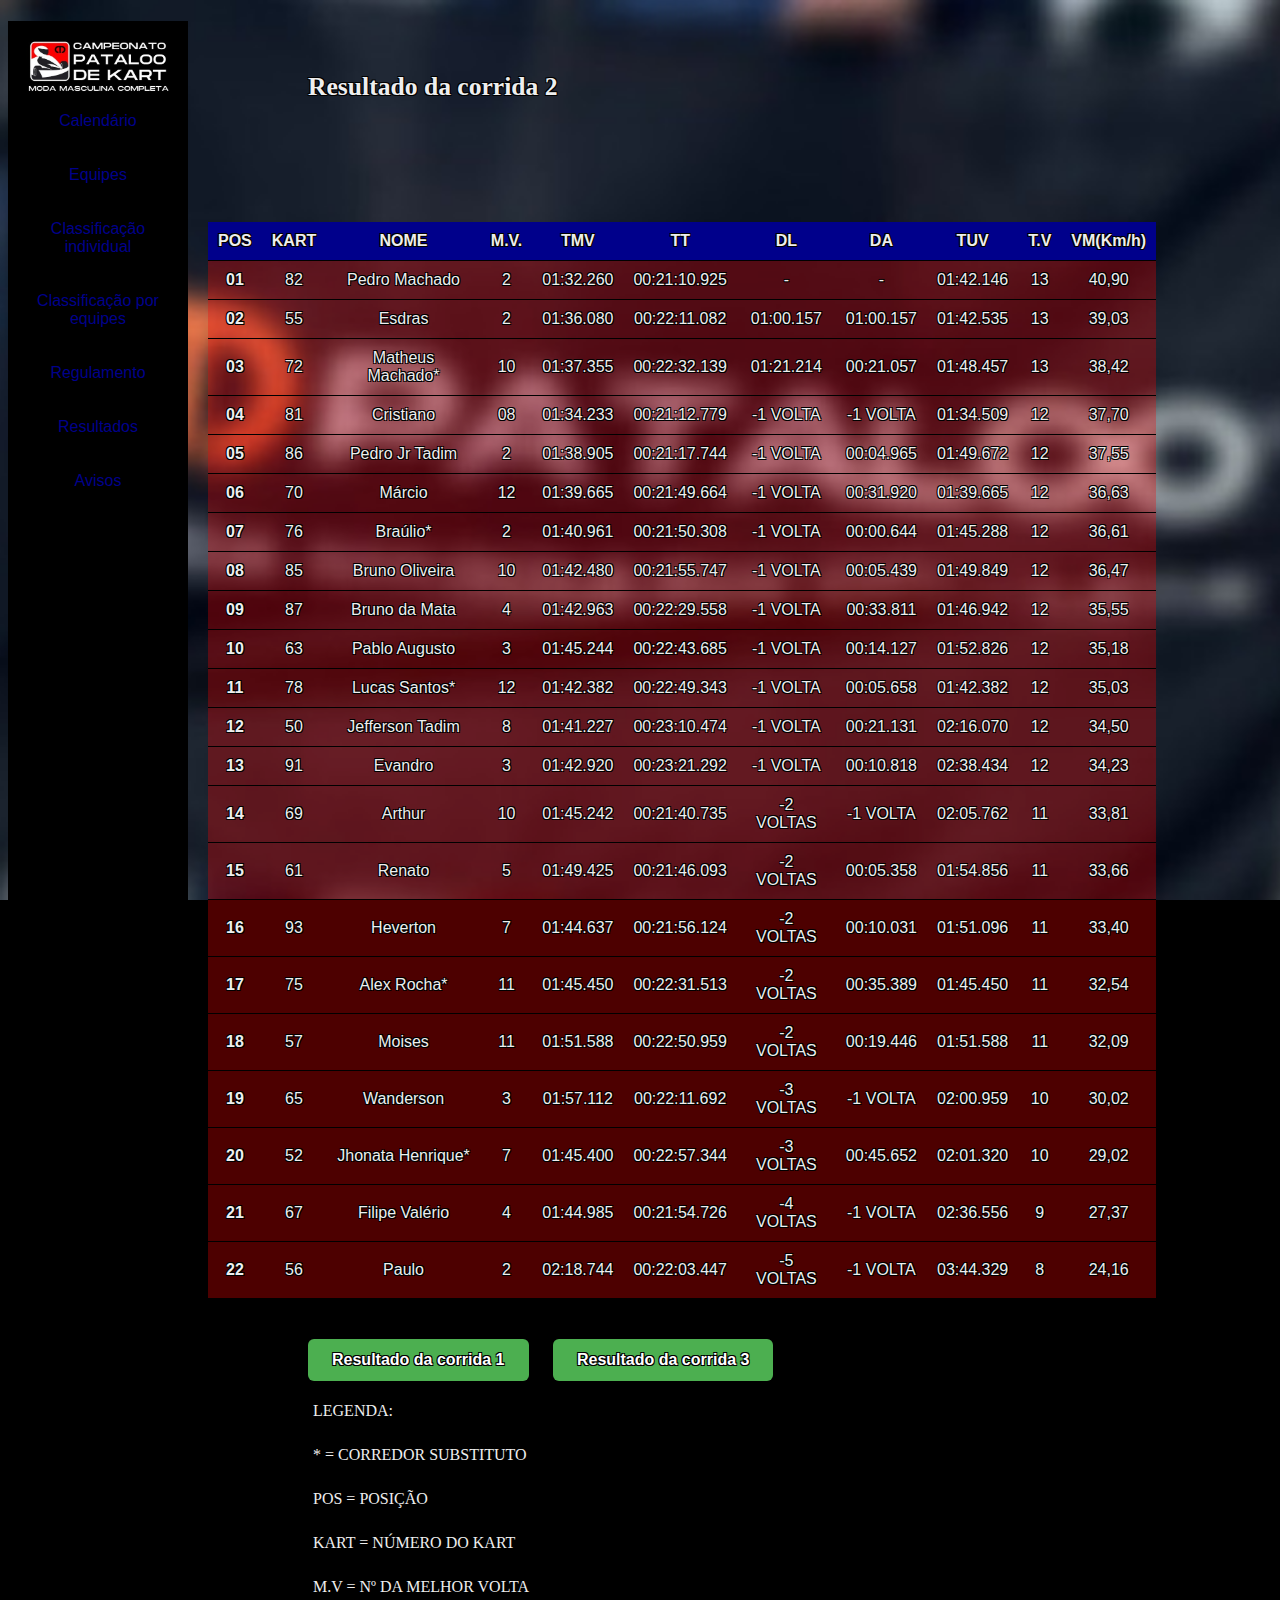
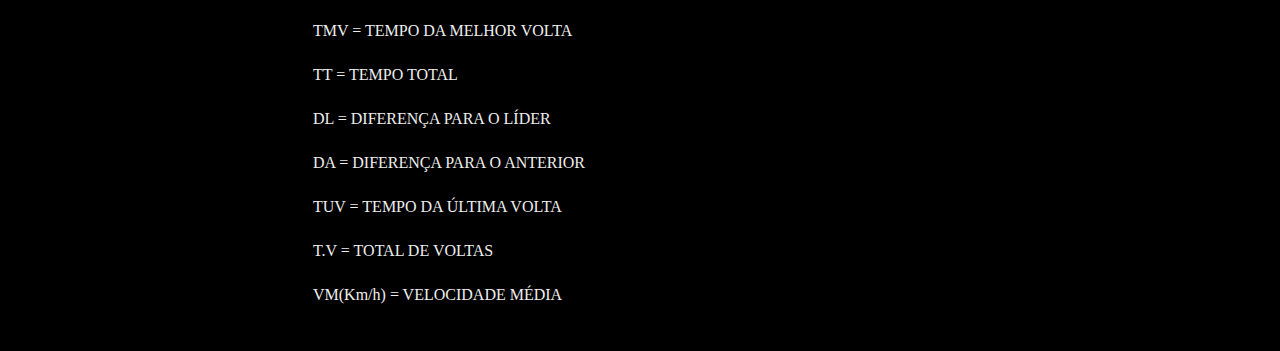
<file: resultadoCorrida2.html>
<!DOCTYPE html>
<html xmlns="http://www.w3.org/1999/html">
<head>
	<title>Campeonato de Kart 2023</title>
	<link rel="stylesheet" type="text/css" href="arquivo.css">
</head>
<body>
	<nav>
		<ul>
			<img src="logo.png" alt="some text" width=150 height=64>
			<li><a href="index.html">Calendário</a></li>
			<li><a href="equipes.html">Equipes</a></li>
			<li><a href="tabelaIndividual.html">Classificação individual</a></li>
			<li><a href="tabelaPorEquipes.html">Classificação por equipes</a></li>
			<li><a href="regulamento.html">Regulamento</a></li>
			<li><a href="resultados.html">Resultados</a></li>
			<li><a href="avisos.html">Avisos</a></li>
		</ul>
	</nav>
	<main>
		<h2><br></h2>
		<h2>Resultado da corrida 2</h2>
		<table>
			<thead>
			<tr>
				<th>POS</th>
				<th>KART</th>
				<th>NOME</th>
				<th>M.V.</th>
				<th>TMV</th>
				<th>TT</th>
				<th>DL</th>
				<th>DA</th>
				<th>TUV</th>
				<th>T.V</th>
				<th>VM(Km/h)</th>s
			</tr>
			</thead>
			<tbody>
			<tr>
				<td>01</td>
				<td>82</td>
				<td>Pedro Machado</td>
				<td>2</td>
				<td>01:32.260</td>
				<td>00:21:10.925</td>
				<td>-</td>
				<td>-</td>
				<td>01:42.146</td>
				<td>13</td>
				<td>40,90</td>
			</tr>
			<tr>
				<td>02</td>
				<td>55</td>
				<td>Esdras</td>
				<td>2</td>
				<td>01:36.080</td>
				<td>00:22:11.082</td>
				<td>01:00.157</td>
				<td>01:00.157</td>
				<td>01:42.535</td>
				<td>13</td>
				<td>39,03</td>
			</tr>
			<tr>
				<td>03</td>
				<td>72</td>
				<td>Matheus Machado*</td>
				<td>10</td>
				<td>01:37.355</td>
				<td>00:22:32.139</td>
				<td>01:21.214</td>
				<td>00:21.057</td>
				<td>01:48.457</td>
				<td>13</td>
				<td>38,42</td>
			</tr>
			<tr>
				<td>04</td>
				<td>81</td>
				<td>Cristiano</td>
				<td>08</td>
				<td>01:34.233</td>
				<td>00:21:12.779</td>
				<td>-1 VOLTA</td>
				<td>-1 VOLTA</td>
				<td>01:34.509</td>
				<td>12</td>
				<td>37,70</td>
			</tr>
			<tr>
				<td>05</td>
				<td>86</td>
				<td>Pedro Jr Tadim</td>
				<td>2</td>
				<td>01:38.905</td>
				<td>00:21:17.744</td>
				<td>-1 VOLTA</td>
				<td>00:04.965</td>
				<td>01:49.672</td>
				<td>12</td>
				<td>37,55</td>
			</tr>
			<tr>
				<td>06</td>
				<td>70</td>
				<td>Márcio</td>
				<td>12</td>
				<td>01:39.665</td>
				<td>00:21:49.664</td>
				<td>-1 VOLTA</td>
				<td>00:31.920</td>
				<td>01:39.665</td>
				<td>12</td>
				<td>36,63</td>
			</tr>
			<tr>
				<td>07</td>
				<td>76</td>
				<td>Braúlio*</td>
				<td>2</td>
				<td>01:40.961</td>
				<td>00:21:50.308</td>
				<td>-1 VOLTA</td>
				<td>00:00.644</td>
				<td>01:45.288</td>
				<td>12</td>
				<td>36,61</td>
			</tr>
			<tr>
				<td>08</td>
				<td>85</td>
				<td>Bruno Oliveira</td>
				<td>10</td>
				<td>01:42.480</td>
				<td>00:21:55.747</td>
				<td>-1 VOLTA</td>
				<td>00:05.439</td>
				<td>01:49.849</td>
				<td>12</td>
				<td>36,47</td>
			</tr>
			<tr>
				<td>09</td>
				<td>87</td>
				<td>Bruno da Mata</td>
				<td>4</td>
				<td>01:42.963</td>
				<td>00:22:29.558</td>
				<td>-1 VOLTA</td>
				<td>00:33.811</td>
				<td>01:46.942</td>
				<td>12</td>
				<td>35,55</td>
			</tr>
			<tr>
				<td>10</td>
				<td>63</td>
				<td>Pablo Augusto</td>
				<td>3</td>
				<td>01:45.244</td>
				<td>00:22:43.685</td>
				<td>-1 VOLTA</td>
				<td>00:14.127</td>
				<td>01:52.826</td>
				<td>12</td>
				<td>35,18</td>
			</tr>
			<tr>
				<td>11</td>
				<td>78</td>
				<td>Lucas Santos*</td>
				<td>12</td>
				<td>01:42.382</td>
				<td>00:22:49.343</td>
				<td>-1 VOLTA</td>
				<td>00:05.658</td>
				<td>01:42.382</td>
				<td>12</td>
				<td>35,03</td>
			</tr>
			<tr>
				<td>12</td>
				<td>50</td>
				<td>Jefferson Tadim</td>
				<td>8</td>
				<td>01:41.227</td>
				<td>00:23:10.474</td>
				<td>-1 VOLTA</td>
				<td>00:21.131</td>
				<td>02:16.070</td>
				<td>12</td>
				<td>34,50</td>
			</tr>
			<tr>
				<td>13</td>
				<td>91</td>
				<td>Evandro</td>
				<td>3</td>
				<td>01:42.920</td>
				<td>00:23:21.292</td>
				<td>-1 VOLTA</td>
				<td>00:10.818</td>
				<td>02:38.434</td>
				<td>12</td>
				<td>34,23</td>
			</tr>
			<tr>
				<td>14</td>
				<td>69</td>
				<td>Arthur</td>
				<td>10</td>
				<td>01:45.242</td>
				<td>00:21:40.735</td>
				<td>-2 VOLTAS</td>
				<td>-1 VOLTA</td>
				<td>02:05.762</td>
				<td>11</td>
				<td>33,81</td>
			</tr>
			<tr>
				<td>15</td>
				<td>61</td>
				<td>Renato</td>
				<td>5</td>
				<td>01:49.425</td>
				<td>00:21:46.093</td>
				<td>-2 VOLTAS</td>
				<td>00:05.358</td>
				<td>01:54.856</td>
				<td>11</td>
				<td>33,66</td>
			</tr>
			<tr>
				<td>16</td>
				<td>93</td>
				<td>Heverton</td>
				<td>7</td>
				<td>01:44.637</td>
				<td>00:21:56.124</td>
				<td>-2 VOLTAS</td>
				<td>00:10.031</td>
				<td>01:51.096</td>
				<td>11</td>
				<td>33,40</td>
			</tr>
			<tr>
				<td>17</td>
				<td>75</td>
				<td>Alex Rocha*</td>
				<td>11</td>
				<td>01:45.450</td>
				<td>00:22:31.513</td>
				<td>-2 VOLTAS</td>
				<td>00:35.389</td>
				<td>01:45.450</td>
				<td>11</td>
				<td>32,54</td>
			</tr>
			<tr>
				<td>18</td>
				<td>57</td>
				<td>Moises</td>
				<td>11</td>
				<td>01:51.588</td>
				<td>00:22:50.959</td>
				<td>-2 VOLTAS</td>
				<td>00:19.446</td>
				<td>01:51.588</td>
				<td>11</td>
				<td>32,09</td>
			</tr>
			<tr>
				<td>19</td>
				<td>65</td>
				<td>Wanderson</td>
				<td>3</td>
				<td>01:57.112</td>
				<td>00:22:11.692</td>
				<td>-3 VOLTAS</td>
				<td>-1 VOLTA</td>
				<td>02:00.959</td>
				<td>10</td>
				<td>30,02</td>
			</tr>
			<tr>
				<td>20</td>
				<td>52</td>
				<td>Jhonata Henrique*</td>
				<td>7</td>
				<td>01:45.400</td>
				<td>00:22:57.344</td>
				<td>-3 VOLTAS</td>
				<td>00:45.652</td>
				<td>02:01.320</td>
				<td>10</td>
				<td>29,02</td>
			</tr>
			<tr>
				<td>21</td>
				<td>67</td>
				<td>Filipe Valério</td>
				<td>4</td>
				<td>01:44.985</td>
				<td>00:21:54.726</td>
				<td>-4 VOLTAS</td>
				<td>-1 VOLTA</td>
				<td>02:36.556</td>
				<td>9</td>
				<td>27,37</td>
			</tr>
			<tr>
				<td>22</td>
				<td>56</td>
				<td>Paulo</td>
				<td>2</td>
				<td>02:18.744</td>
				<td>00:22:03.447</td>
				<td>-5 VOLTAS</td>
				<td>-1 VOLTA</td>
				<td>03:44.329</td>
				<td>8</td>
				<td>24,16</td>
			</tr>
			</tbody>
		</table>
		<a href="resultadoCorrida1.html" class="btn">Resultado da corrida 1</a>
		<a href="resultadoCorrida3.html" class="btn">Resultado da corrida 3</a>
		<p>LEGENDA:</p>
		<p>* = CORREDOR SUBSTITUTO</p>
		<p>POS = POSIÇÃO</p>
		<p>KART = NÚMERO DO KART</p>
		<p>M.V = Nº DA MELHOR VOLTA</p>
		<p>TMV = TEMPO DA MELHOR VOLTA</p>
		<p>TT = TEMPO TOTAL</p>
		<p>DL = DIFERENÇA PARA O LÍDER</p>
		<p>DA = DIFERENÇA PARA O ANTERIOR</p>
		<p>TUV = TEMPO DA ÚLTIMA VOLTA</p>
		<p>T.V = TOTAL DE VOLTAS</p>
		<p>VM(Km/h) = VELOCIDADE MÉDIA</p>
		<p></p>
	</main>
</body>
</html>
</file>
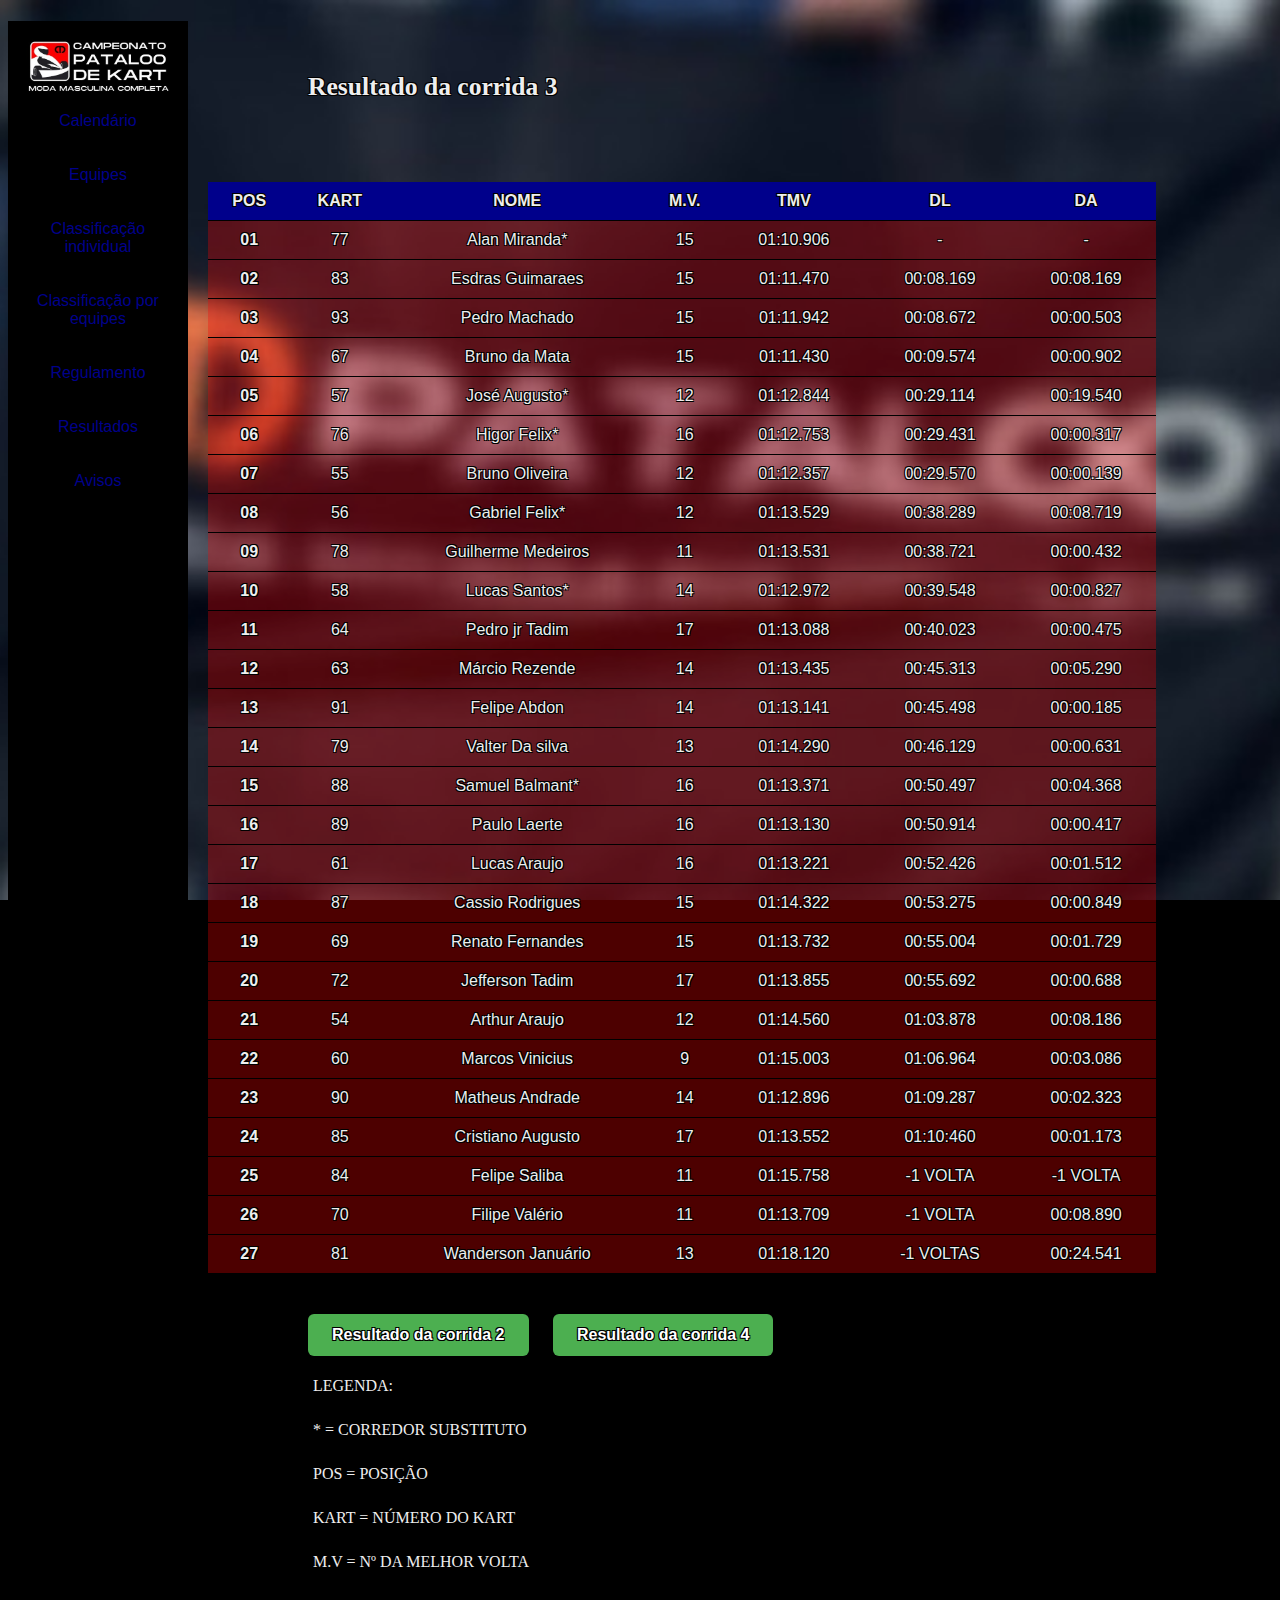
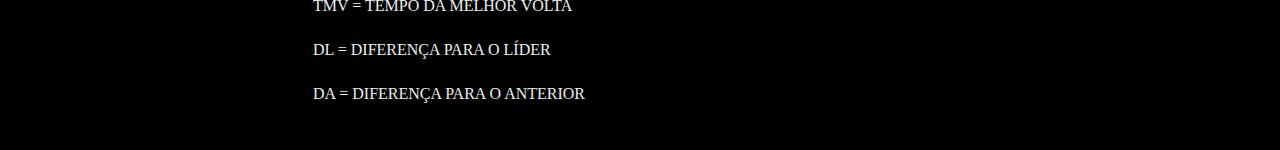
<file: resultadoCorrida3.html>
<!DOCTYPE html>
<html xmlns="http://www.w3.org/1999/html">
<head>
	<title>Campeonato de Kart 2023</title>
	<link rel="stylesheet" type="text/css" href="arquivo.css">
</head>
<body>
	<nav>
		<ul>
			<img src="logo.png" alt="some text" width=150 height=64>
			<li><a href="index.html">Calendário</a></li>
			<li><a href="equipes.html">Equipes</a></li>
			<li><a href="tabelaIndividual.html">Classificação individual</a></li>
			<li><a href="tabelaPorEquipes.html">Classificação por equipes</a></li>
			<li><a href="regulamento.html">Regulamento</a></li>
			<li><a href="resultados.html">Resultados</a></li>
			<li><a href="avisos.html">Avisos</a></li>
		</ul>
	</nav>
	<main>
		<h2><br></h2>
		<h2>Resultado da corrida 3</h2>
		<table>
			<thead>
			<tr>
				<th>POS</th>
				<th>KART</th>
				<th>NOME</th>
				<th>M.V.</th>
				<th>TMV</th>
				<th>DL</th>
				<th>DA</th>
			</tr>
			</thead>
			<tbody>
			<tr>
				<td>01</td>
				<td>77</td>
				<td>Alan Miranda*</td>
				<td>15</td>
				<td>01:10.906</td>
				<td>-</td>
				<td>-</td>
			</tr>
			<tr>
				<td>02</td>
				<td>83</td>
				<td>Esdras Guimaraes</td>
				<td>15</td>
				<td>01:11.470</td>
				<td>00:08.169</td>
				<td>00:08.169</td>
			</tr>
			<tr>
				<td>03</td>
				<td>93</td>
				<td>Pedro Machado</td>
				<td>15</td>
				<td>01:11.942</td>
				<td>00:08.672</td>
				<td>00:00.503</td>
			</tr>
			<tr>
				<td>04</td>
				<td>67</td>
				<td>Bruno da Mata</td>
				<td>15</td>
				<td>01:11.430</td>
				<td>00:09.574</td>
				<td>00:00.902</td>
			</tr>
			<tr>
				<td>05</td>
				<td>57</td>
				<td>José Augusto*</td>
				<td>12</td>
				<td>01:12.844</td>
				<td>00:29.114</td>
				<td>00:19.540</td>
			</tr>
			<tr>
				<td>06</td>
				<td>76</td>
				<td>Higor Felix*</td>
				<td>16</td>
				<td>01:12.753</td>
				<td>00:29.431</td>
				<td>00:00.317</td>
			</tr>
			<tr>
				<td>07</td>
				<td>55</td>
				<td>Bruno Oliveira</td>
				<td>12</td>
				<td>01:12.357</td>
				<td>00:29.570</td>
				<td>00:00.139</td>
			</tr>
			<tr>
				<td>08</td>
				<td>56</td>
				<td>Gabriel Felix*</td>
				<td>12</td>
				<td>01:13.529</td>
				<td>00:38.289</td>
				<td>00:08.719</td>
			</tr>
			<tr>
				<td>09</td>
				<td>78</td>
				<td>Guilherme Medeiros</td>
				<td>11</td>
				<td>01:13.531</td>
				<td>00:38.721</td>
				<td>00:00.432</td>
			</tr>
			<tr>
				<td>10</td>
				<td>58</td>
				<td>Lucas Santos*</td>
				<td>14</td>
				<td>01:12.972</td>
				<td>00:39.548</td>
				<td>00:00.827</td>
			</tr>
			<tr>
				<td>11</td>
				<td>64</td>
				<td>Pedro jr Tadim</td>
				<td>17</td>
				<td>01:13.088</td>
				<td>00:40.023</td>
				<td>00:00.475</td>
			</tr>
			<tr>
				<td>12</td>
				<td>63</td>
				<td>Márcio Rezende</td>
				<td>14</td>
				<td>01:13.435</td>
				<td>00:45.313</td>
				<td>00:05.290</td>
			</tr>
			<tr>
				<td>13</td>
				<td>91</td>
				<td>Felipe Abdon</td>
				<td>14</td>
				<td>01:13.141</td>
				<td>00:45.498</td>
				<td>00:00.185</td>
			</tr>
			<tr>
				<td>14</td>
				<td>79</td>
				<td>Valter Da silva</td>
				<td>13</td>
				<td>01:14.290</td>
				<td>00:46.129</td>
				<td>00:00.631</td>
			</tr>
			<tr>
				<td>15</td>
				<td>88</td>
				<td>Samuel Balmant*</td>
				<td>16</td>
				<td>01:13.371</td>
				<td>00:50.497</td>
				<td>00:04.368</td>
			</tr>
			<tr>
				<td>16</td>
				<td>89</td>
				<td>Paulo Laerte</td>
				<td>16</td>
				<td>01:13.130</td>
				<td>00:50.914</td>
				<td>00:00.417</td>
			</tr>
			<tr>
				<td>17</td>
				<td>61</td>
				<td>Lucas Araujo</td>
				<td>16</td>
				<td>01:13.221</td>
				<td>00:52.426</td>
				<td>00:01.512</td>
			</tr>
			<tr>
				<td>18</td>
				<td>87</td>
				<td>Cassio Rodrigues</td>
				<td>15</td>
				<td>01:14.322</td>
				<td>00:53.275</td>
				<td>00:00.849</td>
			</tr>
			<tr>
				<td>19</td>
				<td>69</td>
				<td>Renato Fernandes</td>
				<td>15</td>
				<td>01:13.732</td>
				<td>00:55.004</td>
				<td>00:01.729</td>
			</tr>
			<tr>
				<td>20</td>
				<td>72</td>
				<td>Jefferson Tadim</td>
				<td>17</td>
				<td>01:13.855</td>
				<td>00:55.692</td>
				<td>00:00.688</td>
			</tr>
			<tr>
				<td>21</td>
				<td>54</td>
				<td>Arthur Araujo</td>
				<td>12</td>
				<td>01:14.560</td>
				<td>01:03.878</td>
				<td>00:08.186</td>
			</tr>
			<tr>
				<td>22</td>
				<td>60</td>
				<td>Marcos Vinicius</td>
				<td>9</td>
				<td>01:15.003</td>
				<td>01:06.964</td>
				<td>00:03.086</td>
			</tr>
			<tr>
				<td>23</td>
				<td>90</td>
				<td>Matheus Andrade</td>
				<td>14</td>
				<td>01:12.896</td>
				<td>01:09.287</td>
				<td>00:02.323</td>
			</tr>
			<tr>
				<td>24</td>
				<td>85</td>
				<td>Cristiano Augusto</td>
				<td>17</td>
				<td>01:13.552</td>
				<td>01:10:460</td>
				<td>00:01.173</td>
			</tr>
			<tr>
				<td>25</td>
				<td>84</td>
				<td>Felipe Saliba</td>
				<td>11</td>
				<td>01:15.758</td>
				<td>-1 VOLTA</td>
				<td>-1 VOLTA</td>
			</tr>
			<tr>
				<td>26</td>
				<td>70</td>
				<td>Filipe Valério</td>
				<td>11</td>
				<td>01:13.709</td>
				<td>-1 VOLTA</td>
				<td>00:08.890</td>
			</tr>
			<tr>
				<td>27</td>
				<td>81</td>
				<td>Wanderson Januário</td>
				<td>13</td>
				<td>01:18.120</td>
				<td>-1 VOLTAS</td>
				<td>00:24.541</td>
			</tr>
			</tbody>
		</table>
		<a href="resultadoCorrida2.html" class="btn">Resultado da corrida 2</a>
		<a href="resultadoCorrida4.html" class="btn">Resultado da corrida 4</a>
		<p>LEGENDA:</p>
		<p>* = CORREDOR SUBSTITUTO</p>
		<p>POS = POSIÇÃO</p>
		<p>KART = NÚMERO DO KART</p>
		<p>M.V = Nº DA MELHOR VOLTA</p>
		<p>TMV = TEMPO DA MELHOR VOLTA</p>
		<p>DL = DIFERENÇA PARA O LÍDER</p>
		<p>DA = DIFERENÇA PARA O ANTERIOR</p>
		<p></p>
	</main>
</body>
</html>
</file>
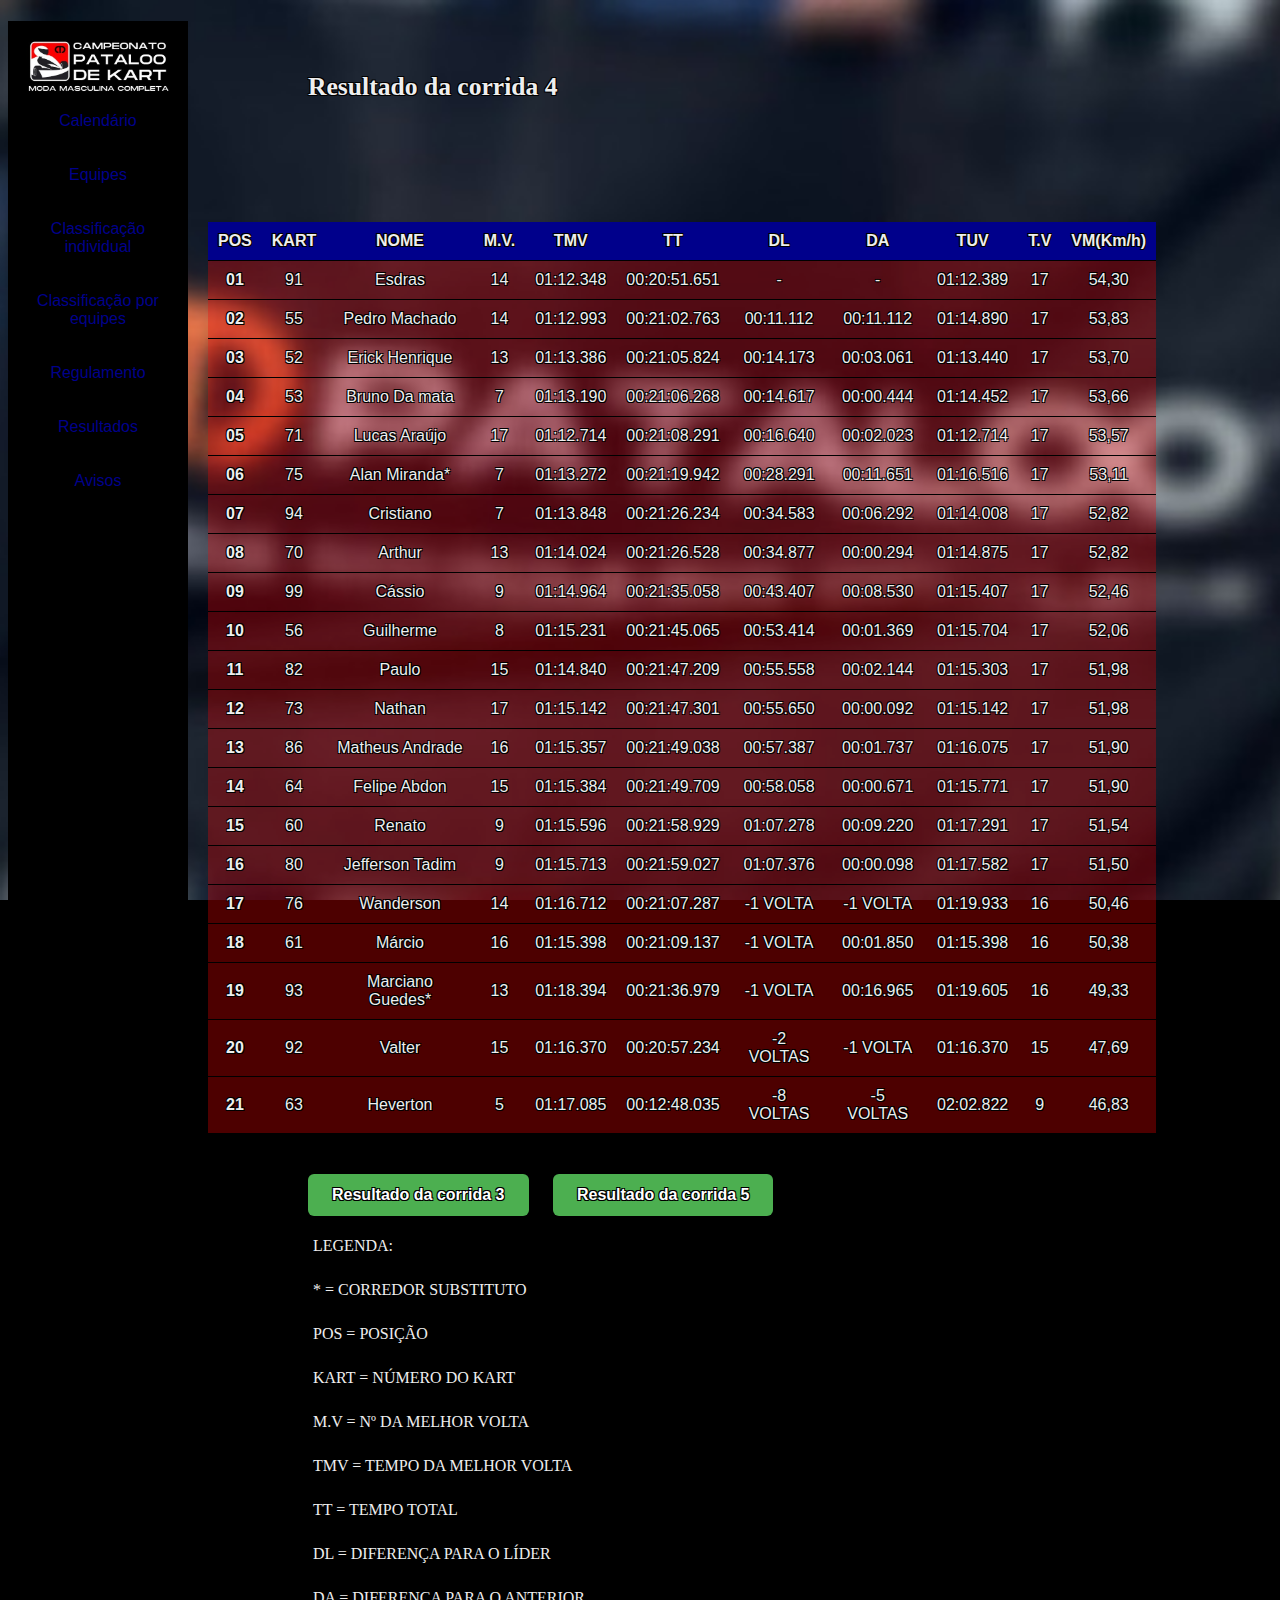
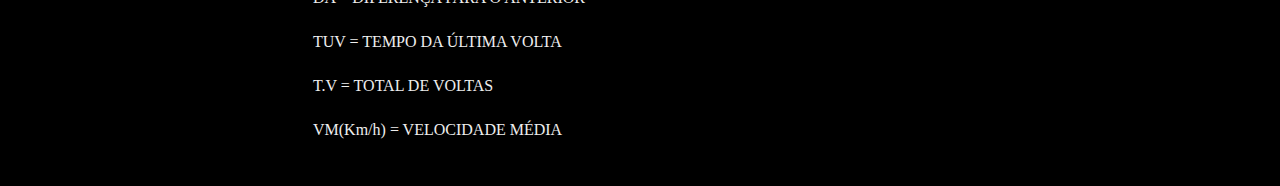
<file: resultadoCorrida4.html>
<!DOCTYPE html>
<html xmlns="http://www.w3.org/1999/html">
<head>
	<title>Campeonato de Kart 2023</title>
	<link rel="stylesheet" type="text/css" href="arquivo.css">
</head>
<body>
	<nav>
		<ul>
			<img src="logo.png" alt="some text" width=150 height=64>
			<li><a href="index.html">Calendário</a></li>
			<li><a href="equipes.html">Equipes</a></li>
			<li><a href="tabelaIndividual.html">Classificação individual</a></li>
			<li><a href="tabelaPorEquipes.html">Classificação por equipes</a></li>
			<li><a href="regulamento.html">Regulamento</a></li>
			<li><a href="resultados.html">Resultados</a></li>
			<li><a href="avisos.html">Avisos</a></li>
		</ul>
	</nav>
	<main>
		<h2><br></h2>
		<h2>Resultado da corrida 4</h2>
		<table>
			<thead>
			<tr>
				<th>POS</th>
				<th>KART</th>
				<th>NOME</th>
				<th>M.V.</th>
				<th>TMV</th>
				<th>TT</th>
				<th>DL</th>
				<th>DA</th>
				<th>TUV</th>
				<th>T.V</th>
				<th>VM(Km/h)</th>s
			</tr>
			</thead>
			<tbody>
			<tr>
				<td>01</td>
				<td>91</td>
				<td>Esdras</td>
				<td>14</td>
				<td>01:12.348</td>
				<td>00:20:51.651</td>
				<td>-</td>
				<td>-</td>
				<td>01:12.389</td>
				<td>17</td>
				<td>54,30</td>
			</tr>
			<tr>
				<td>02</td>
				<td>55</td>
				<td>Pedro Machado</td>
				<td>14</td>
				<td>01:12.993</td>
				<td>00:21:02.763</td>
				<td>00:11.112</td>
				<td>00:11.112</td>
				<td>01:14.890</td>
				<td>17</td>
				<td>53,83</td>
			</tr>
			<tr>
				<td>03</td>
				<td>52</td>
				<td>Erick Henrique</td>
				<td>13</td>
				<td>01:13.386</td>
				<td>00:21:05.824</td>
				<td>00:14.173</td>
				<td>00:03.061</td>
				<td>01:13.440</td>
				<td>17</td>
				<td>53,70</td>
			</tr>
			<tr>
				<td>04</td>
				<td>53</td>
				<td>Bruno Da mata</td>
				<td>7</td>
				<td>01:13.190</td>
				<td>00:21:06.268</td>
				<td>00:14.617</td>
				<td>00:00.444</td>
				<td>01:14.452</td>
				<td>17</td>
				<td>53,66</td>
			</tr>
			<tr>
				<td>05</td>
				<td>71</td>
				<td>Lucas Araújo</td>
				<td>17</td>
				<td>01:12.714</td>
				<td>00:21:08.291</td>
				<td>00:16.640</td>
				<td>00:02.023</td>
				<td>01:12.714</td>
				<td>17</td>
				<td>53,57</td>
			</tr>
			<tr>
				<td>06</td>
				<td>75</td>
				<td>Alan Miranda*</td>
				<td>7</td>
				<td>01:13.272</td>
				<td>00:21:19.942</td>
				<td>00:28.291</td>
				<td>00:11.651</td>
				<td>01:16.516</td>
				<td>17</td>
				<td>53,11</td>
			</tr>
			<tr>
				<td>07</td>
				<td>94</td>
				<td>Cristiano</td>
				<td>7</td>
				<td>01:13.848</td>
				<td>00:21:26.234</td>
				<td>00:34.583</td>
				<td>00:06.292</td>
				<td>01:14.008</td>
				<td>17</td>
				<td>52,82</td>
			</tr>
			<tr>
				<td>08</td>
				<td>70</td>
				<td>Arthur</td>
				<td>13</td>
				<td>01:14.024</td>
				<td>00:21:26.528</td>
				<td>00:34.877</td>
				<td>00:00.294</td>
				<td>01:14.875</td>
				<td>17</td>
				<td>52,82</td>
			</tr>
			<tr>
				<td>09</td>
				<td>99</td>
				<td>Cássio</td>
				<td>9</td>
				<td>01:14.964</td>
				<td>00:21:35.058</td>
				<td>00:43.407</td>
				<td>00:08.530</td>
				<td>01:15.407</td>
				<td>17</td>
				<td>52,46</td>
			</tr>
			<tr>
				<td>10</td>
				<td>56</td>
				<td>Guilherme</td>
				<td>8</td>
				<td>01:15.231</td>
				<td>00:21:45.065</td>
				<td>00:53.414</td>
				<td>00:01.369</td>
				<td>01:15.704</td>
				<td>17</td>
				<td>52,06</td>
			</tr>
			<tr>
				<td>11</td>
				<td>82</td>
				<td>Paulo</td>
				<td>15</td>
				<td>01:14.840</td>
				<td>00:21:47.209</td>
				<td>00:55.558</td>
				<td>00:02.144</td>
				<td>01:15.303</td>
				<td>17</td>
				<td>51,98</td>
			</tr>
			<tr>
				<td>12</td>
				<td>73</td>
				<td>Nathan</td>
				<td>17</td>
				<td>01:15.142</td>
				<td>00:21:47.301</td>
				<td>00:55.650</td>
				<td>00:00.092</td>
				<td>01:15.142</td>
				<td>17</td>
				<td>51,98</td>
			</tr>
			<tr>
				<td>13</td>
				<td>86</td>
				<td>Matheus Andrade</td>
				<td>16</td>
				<td>01:15.357</td>
				<td>00:21:49.038</td>
				<td>00:57.387</td>
				<td>00:01.737</td>
				<td>01:16.075</td>
				<td>17</td>
				<td>51,90</td>
			</tr>
			<tr>
				<td>14</td>
				<td>64</td>
				<td>Felipe Abdon</td>
				<td>15</td>
				<td>01:15.384</td>
				<td>00:21:49.709</td>
				<td>00:58.058</td>
				<td>00:00.671</td>
				<td>01:15.771</td>
				<td>17</td>
				<td>51,90</td>
			</tr>
			<tr>
				<td>15</td>
				<td>60</td>
				<td>Renato</td>
				<td>9</td>
				<td>01:15.596</td>
				<td>00:21:58.929</td>
				<td>01:07.278</td>
				<td>00:09.220</td>
				<td>01:17.291</td>
				<td>17</td>
				<td>51,54</td>
			</tr>
			<tr>
				<td>16</td>
				<td>80</td>
				<td>Jefferson Tadim</td>
				<td>9</td>
				<td>01:15.713</td>
				<td>00:21:59.027</td>
				<td>01:07.376</td>
				<td>00:00.098</td>
				<td>01:17.582</td>
				<td>17</td>
				<td>51,50</td>
			</tr>
			<tr>
				<td>17</td>
				<td>76</td>
				<td>Wanderson</td>
				<td>14</td>
				<td>01:16.712</td>
				<td>00:21:07.287</td>
				<td>-1 VOLTA</td>
				<td>-1 VOLTA</td>
				<td>01:19.933</td>
				<td>16</td>
				<td>50,46</td>
			</tr>
			<tr>
				<td>18</td>
				<td>61</td>
				<td>Márcio</td>
				<td>16</td>
				<td>01:15.398</td>
				<td>00:21:09.137</td>
				<td>-1 VOLTA</td>
				<td>00:01.850</td>
				<td>01:15.398</td>
				<td>16</td>
				<td>50,38</td>
			</tr>
			<tr>
				<td>19</td>
				<td>93</td>
				<td>Marciano Guedes*</td>
				<td>13</td>
				<td>01:18.394</td>
				<td>00:21:36.979</td>
				<td>-1 VOLTA</td>
				<td>00:16.965</td>
				<td>01:19.605</td>
				<td>16</td>
				<td>49,33</td>
			</tr>
			<tr>
				<td>20</td>
				<td>92</td>
				<td>Valter</td>
				<td>15</td>
				<td>01:16.370</td>
				<td>00:20:57.234</td>
				<td>-2 VOLTAS</td>
				<td>-1 VOLTA</td>
				<td>01:16.370</td>
				<td>15</td>
				<td>47,69</td>
			</tr>
			<tr>
				<td>21</td>
				<td>63</td>
				<td>Heverton</td>
				<td>5</td>
				<td>01:17.085</td>
				<td>00:12:48.035</td>
				<td>-8 VOLTAS</td>
				<td>-5 VOLTAS</td>
				<td>02:02.822</td>
				<td>9</td>
				<td>46,83</td>
			</tr>
			</tbody>
		</table>
		<a href="resultadoCorrida3.html" class="btn">Resultado da corrida 3</a>
		<a href="resultadoCorrida5.html" class="btn">Resultado da corrida 5</a>
		<p>LEGENDA:</p>
		<p>* = CORREDOR SUBSTITUTO</p>
		<p>POS = POSIÇÃO</p>
		<p>KART = NÚMERO DO KART</p>
		<p>M.V = Nº DA MELHOR VOLTA</p>
		<p>TMV = TEMPO DA MELHOR VOLTA</p>
		<p>TT = TEMPO TOTAL</p>
		<p>DL = DIFERENÇA PARA O LÍDER</p>
		<p>DA = DIFERENÇA PARA O ANTERIOR</p>
		<p>TUV = TEMPO DA ÚLTIMA VOLTA</p>
		<p>T.V = TOTAL DE VOLTAS</p>
		<p>VM(Km/h) = VELOCIDADE MÉDIA</p>
		<p></p>
	</main>
</body>
</html>
</file>
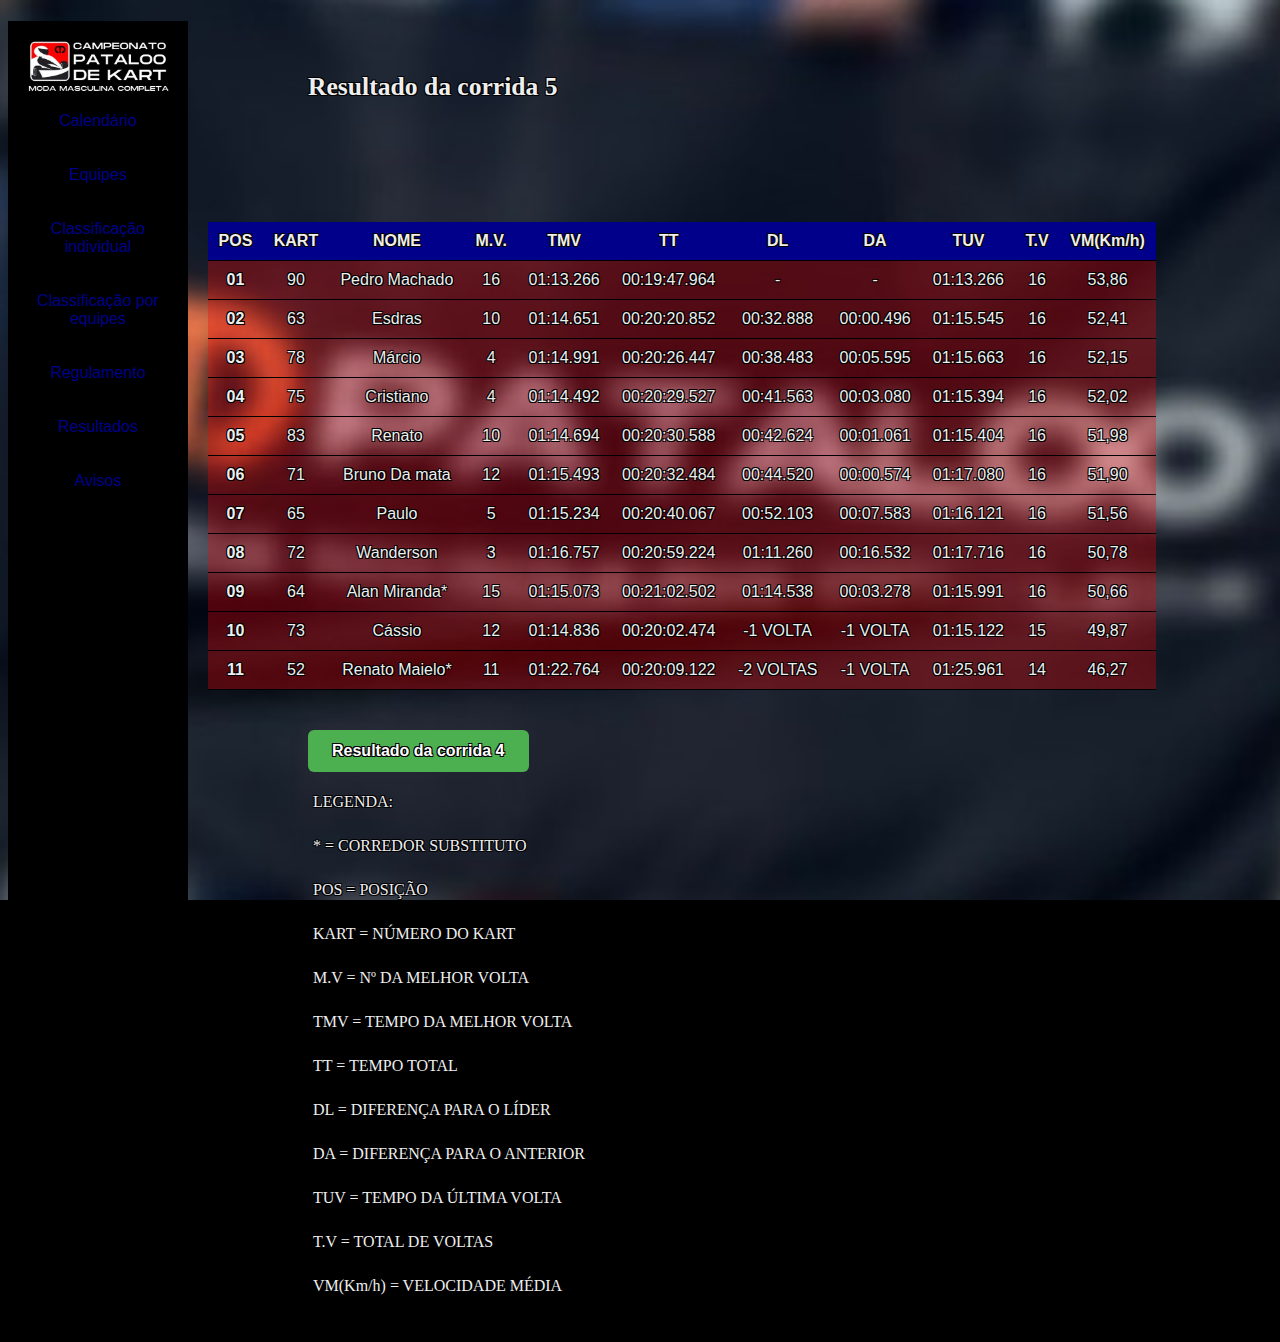
<file: resultadoCorrida5.html>
<!DOCTYPE html>
<html xmlns="http://www.w3.org/1999/html">
<head>
	<title>Campeonato de Kart 2023</title>
	<link rel="stylesheet" type="text/css" href="arquivo.css">
</head>
<body>
	<nav>
		<ul>
			<img src="logo.png" alt="some text" width=150 height=64>
			<li><a href="index.html">Calendário</a></li>
			<li><a href="equipes.html">Equipes</a></li>
			<li><a href="tabelaIndividual.html">Classificação individual</a></li>
			<li><a href="tabelaPorEquipes.html">Classificação por equipes</a></li>
			<li><a href="regulamento.html">Regulamento</a></li>
			<li><a href="resultados.html">Resultados</a></li>
			<li><a href="avisos.html">Avisos</a></li>
		</ul>
	</nav>
	<main>
		<h2><br></h2>
		<h2>Resultado da corrida 5</h2>
		<table>
			<thead>
			<tr>
				<th>POS</th>
				<th>KART</th>
				<th>NOME</th>
				<th>M.V.</th>
				<th>TMV</th>
				<th>TT</th>
				<th>DL</th>
				<th>DA</th>
				<th>TUV</th>
				<th>T.V</th>
				<th>VM(Km/h)</th>s
			</tr>
			</thead>
			<tbody>
			<tr>
				<td>01</td>
				<td>90</td>
				<td>Pedro Machado</td>
				<td>16</td>
				<td>01:13.266</td>
				<td>00:19:47.964</td>
				<td>-</td>
				<td>-</td>
				<td>01:13.266</td>
				<td>16</td>
				<td>53,86</td>
			</tr>
			<tr>
				<td>02</td>
				<td>63</td>
				<td>Esdras</td>
				<td>10</td>
				<td>01:14.651</td>
				<td>00:20:20.852</td>
				<td>00:32.888</td>
				<td>00:00.496</td>
				<td>01:15.545</td>
				<td>16</td>
				<td>52,41</td>
			</tr>
			<tr>
				<td>03</td>
				<td>78</td>
				<td>Márcio</td>
				<td>4</td>
				<td>01:14.991</td>
				<td>00:20:26.447</td>
				<td>00:38.483</td>
				<td>00:05.595</td>
				<td>01:15.663</td>
				<td>16</td>
				<td>52,15</td>
			</tr>
			<tr>
				<td>04</td>
				<td>75</td>
				<td>Cristiano</td>
				<td>4</td>
				<td>01:14.492</td>
				<td>00:20:29.527</td>
				<td>00:41.563</td>
				<td>00:03.080</td>
				<td>01:15.394</td>
				<td>16</td>
				<td>52,02</td>
			</tr>
			<tr>
				<td>05</td>
				<td>83</td>
				<td>Renato</td>
				<td>10</td>
				<td>01:14.694</td>
				<td>00:20:30.588</td>
				<td>00:42.624</td>
				<td>00:01.061</td>
				<td>01:15.404</td>
				<td>16</td>
				<td>51,98</td>
			</tr>
			<tr>
				<td>06</td>
				<td>71</td>
				<td>Bruno Da mata</td>
				<td>12</td>
				<td>01:15.493</td>
				<td>00:20:32.484</td>
				<td>00:44.520</td>
				<td>00:00.574</td>
				<td>01:17.080</td>
				<td>16</td>
				<td>51,90</td>
			</tr>
			<tr>
				<td>07</td>
				<td>65</td>
				<td>Paulo</td>
				<td>5</td>
				<td>01:15.234</td>
				<td>00:20:40.067</td>
				<td>00:52.103</td>
				<td>00:07.583</td>
				<td>01:16.121</td>
				<td>16</td>
				<td>51,56</td>
			</tr>
			<tr>
				<td>08</td>
				<td>72</td>
				<td>Wanderson</td>
				<td>3</td>
				<td>01:16.757</td>
				<td>00:20:59.224</td>
				<td>01:11.260</td>
				<td>00:16.532</td>
				<td>01:17.716</td>
				<td>16</td>
				<td>50,78</td>
			</tr>
			<tr>
				<td>09</td>
				<td>64</td>
				<td>Alan Miranda*</td>
				<td>15</td>
				<td>01:15.073</td>
				<td>00:21:02.502</td>
				<td>01:14.538</td>
				<td>00:03.278</td>
				<td>01:15.991</td>
				<td>16</td>
				<td>50,66</td>
			</tr>
			<tr>
				<td>10</td>
				<td>73</td>
				<td>Cássio</td>
				<td>12</td>
				<td>01:14.836</td>
				<td>00:20:02.474</td>
				<td>-1 VOLTA</td>
				<td>-1 VOLTA</td>
				<td>01:15.122</td>
				<td>15</td>
				<td>49,87</td>
			</tr>
			<tr>
				<td>11</td>
				<td>52</td>
				<td>Renato Maielo*</td>
				<td>11</td>
				<td>01:22.764</td>
				<td>00:20:09.122</td>
				<td>-2 VOLTAS</td>
				<td>-1 VOLTA</td>
				<td>01:25.961</td>
				<td>14</td>
				<td>46,27</td>
			</tr>
			</tbody>
		</table>
		<a href="resultadoCorrida4.html" class="btn">Resultado da corrida 4</a>
<!--		<a href="resultadoCorrida6.html" class="btn">Resultado da corrida 6</a>-->
		<p>LEGENDA:</p>
		<p>* = CORREDOR SUBSTITUTO</p>
		<p>POS = POSIÇÃO</p>
		<p>KART = NÚMERO DO KART</p>
		<p>M.V = Nº DA MELHOR VOLTA</p>
		<p>TMV = TEMPO DA MELHOR VOLTA</p>
		<p>TT = TEMPO TOTAL</p>
		<p>DL = DIFERENÇA PARA O LÍDER</p>
		<p>DA = DIFERENÇA PARA O ANTERIOR</p>
		<p>TUV = TEMPO DA ÚLTIMA VOLTA</p>
		<p>T.V = TOTAL DE VOLTAS</p>
		<p>VM(Km/h) = VELOCIDADE MÉDIA</p>
		<p></p>
	</main>
</body>
</html>
</file>
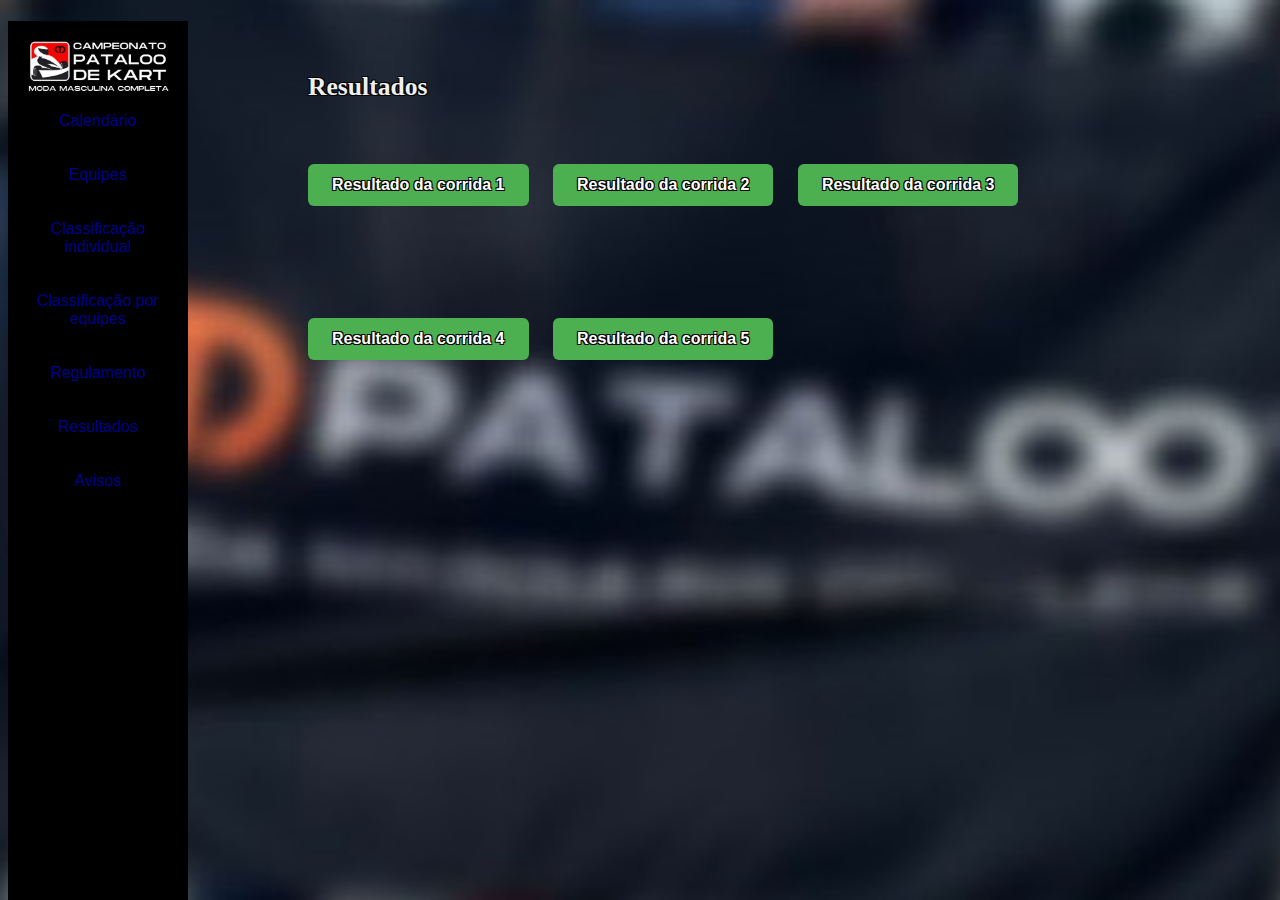
<file: resultados.html>
<!DOCTYPE html>
<html xmlns="http://www.w3.org/1999/html">
<head>
	<title>Campeonato de Kart 2023</title>
	<link rel="stylesheet" type="text/css" href="arquivo.css">
</head>
<body>
	<nav>
		<ul>
			<img src="logo.png" alt="some text" width=150 height=64>
			<li><a href="index.html">Calendário</a></li>
			<li><a href="equipes.html">Equipes</a></li>
			<li><a href="tabelaIndividual.html">Classificação individual</a></li>
			<li><a href="tabelaPorEquipes.html">Classificação por equipes</a></li>
			<li><a href="regulamento.html">Regulamento</a></li>
			<li><a href="resultados.html">Resultados</a></li>
			<li><a href="avisos.html">Avisos</a></li>
		</ul>
	</nav>
	<main>
		<h2><br></h2>
		<h2>Resultados</h2>
		<a href="resultadoCorrida1.html" class="btn">Resultado da corrida 1</a>
		<a href="resultadoCorrida2.html" class="btn">Resultado da corrida 2</a>
		<a href="resultadoCorrida3.html" class="btn">Resultado da corrida 3</a>
		<h2><br></h2>
		<a href="resultadoCorrida4.html" class="btn">Resultado da corrida 4</a>
		<a href="resultadoCorrida5.html" class="btn">Resultado da corrida 5</a>
<!--		<a href="resultadoCorrida6.html" class="btn">Resultado da corrida 6</a>-->
		<h2><br></h2>
	</main>
</body>
</html>
</file>
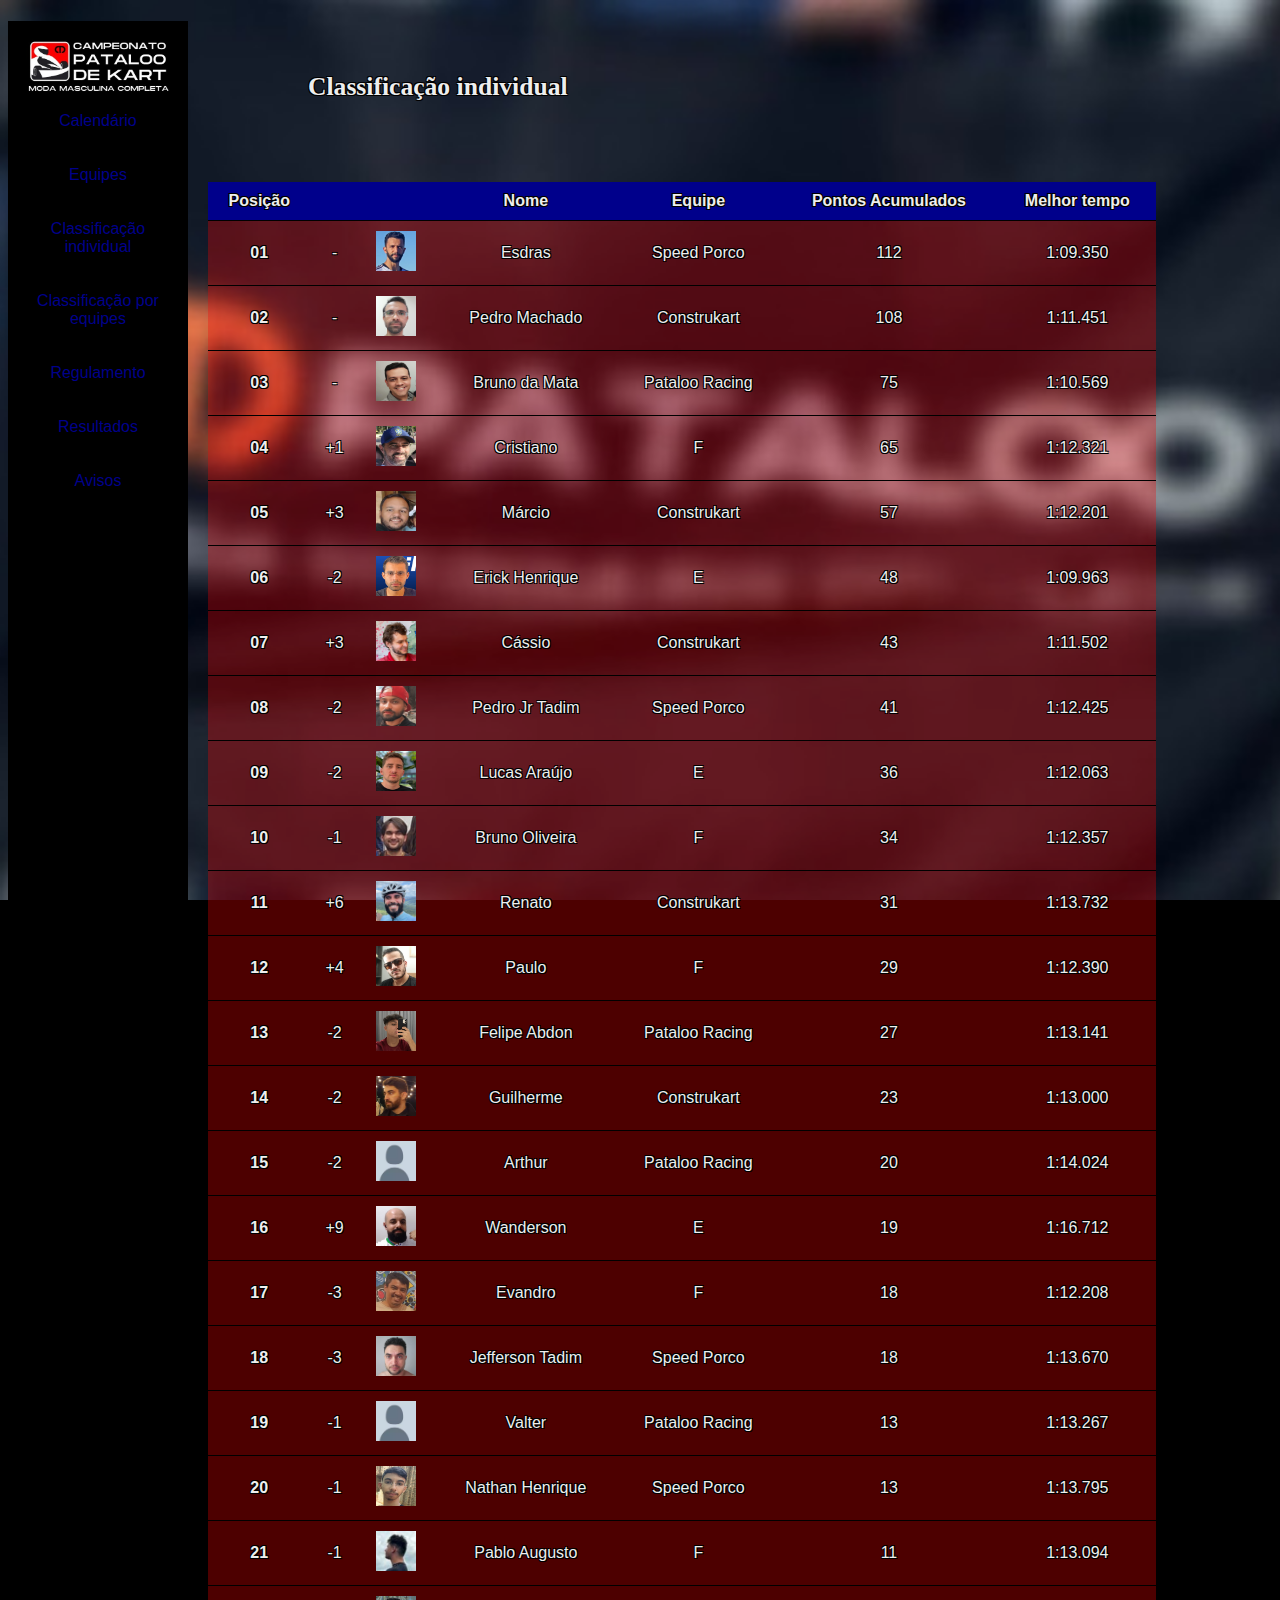
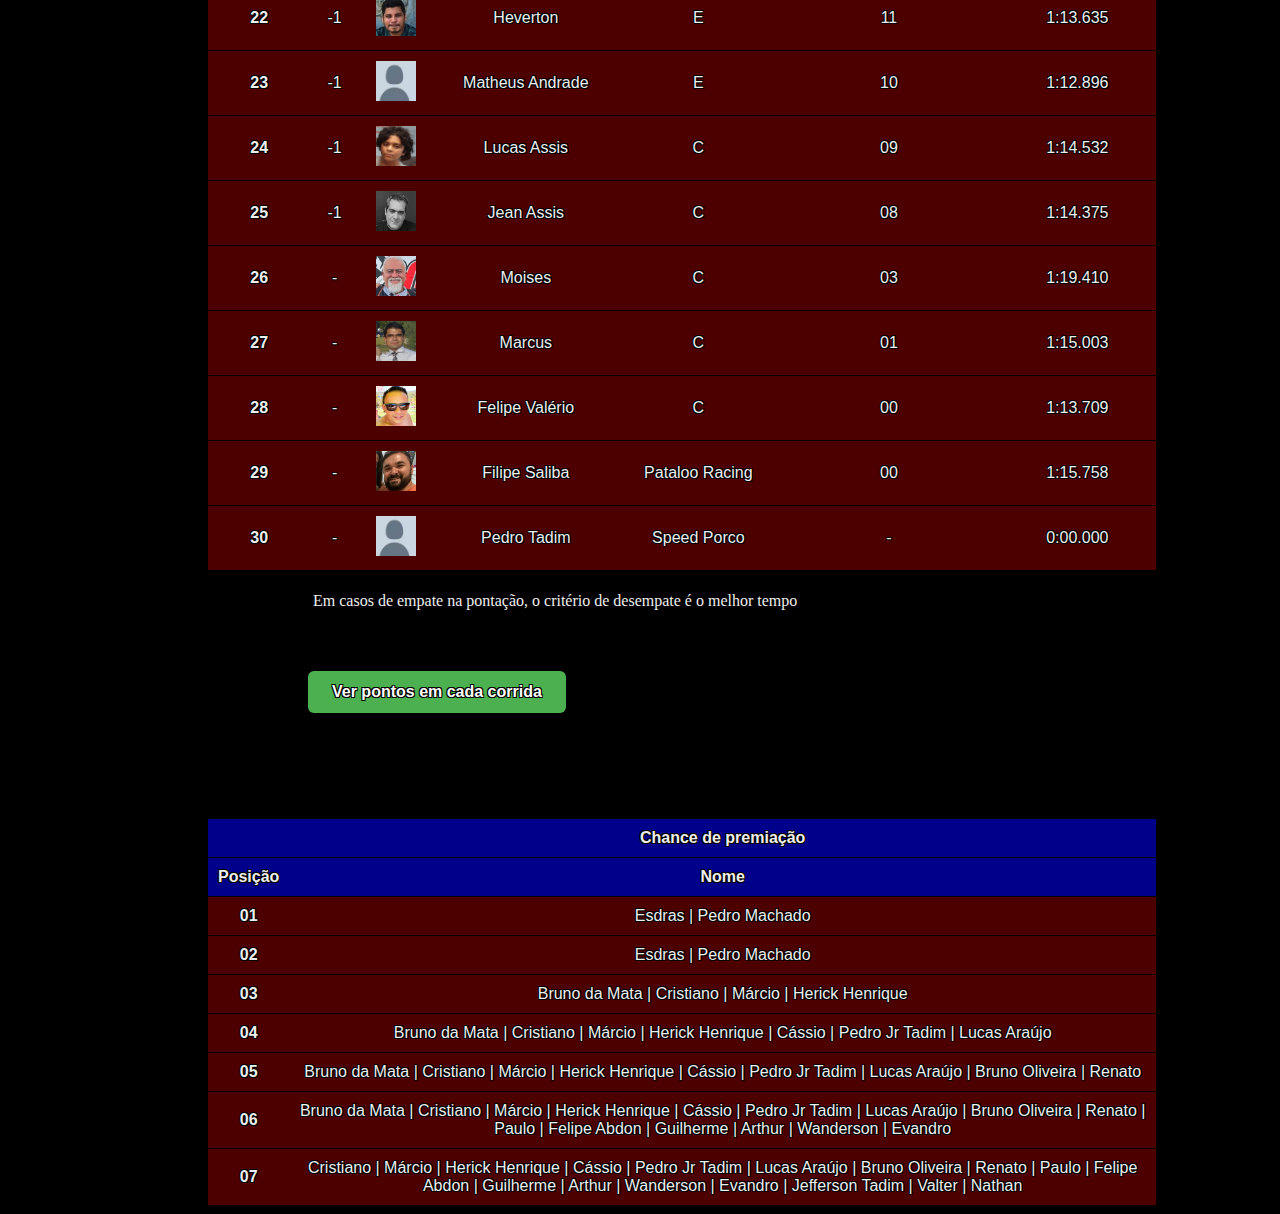
<file: tabelaIndividual.html>
<!DOCTYPE html>
<html xmlns="http://www.w3.org/1999/html">
<head>
	<title>Campeonato de Kart 2023</title>
	<link rel="stylesheet" type="text/css" href="arquivo.css">
</head>
<body>
	<nav>
		<ul>
			<img src="logo.png" alt="some text" width=150 height=64>
			<li><a href="index.html">Calendário</a></li>
			<li><a href="equipes.html">Equipes</a></li>
			<li><a href="tabelaIndividual.html">Classificação individual</a></li>
			<li><a href="tabelaPorEquipes.html">Classificação por equipes</a></li>
			<li><a href="regulamento.html">Regulamento</a></li>
			<li><a href="resultados.html">Resultados</a></li>
			<li><a href="avisos.html">Avisos</a></li>
		</ul>
	</nav>
	<main>
		<h2><br></h2>
		<h2>Classificação individual</h2>
		<table>
			<thead>
			<tr>
				<th>Posição</th>
				<th></th>
				<th></th>
				<th>Nome</th>
				<th>Equipe</th>
				<th>Pontos Acumulados</th>
				<th>Melhor tempo</th>
			</tr>
			</thead>
			<tbody>
			<tr>
				<td>01</td>
				<td>-</td>
				<td><img src="fotoesdras.png" alt="some text" width=40 height=40></td>
				<td>Esdras</td>
				<td>Speed Porco</td>
				<td>112</td>
				<td>1:09.350</td>
			</tr>
			<tr>
				<td>02</td>
				<td>-</td>
				<td><img src="fotopedromachado.png" alt="some text" width=40 height=40></td>
				<td>Pedro Machado</td>
				<td>Construkart</td>
				<td>108</td>
				<td>1:11.451</td>
			</tr>
			<tr>
				<td>03</td>
				<td>-</td>
				<td><img src="fotobrunodamata.png" alt="some text" width=40 height=40></td>
				<td>Bruno da Mata</td>
				<td>Pataloo Racing</td>
				<td>75</td>
				<td>1:10.569</td>
			</tr>
			<tr>
				<td>04</td>
				<td>+1</td>
				<td><img src="fotocristiano.png" alt="some text" width=40 height=40></td>
				<td>Cristiano</td>
				<td>F</td>
				<td>65</td>
				<td>1:12.321</td>
			</tr>
			<tr>
				<td>05</td>
				<td>+3</td>
				<td><img src="fotomarcio.png" alt="some text" width=40 height=40></td>
				<td>Márcio</td>
				<td>Construkart</td>
				<td>57</td>
				<td>1:12.201</td>
			</tr>
			<tr>
				<td>06</td>
				<td>-2</td>
				<td><img src="fotoerick.png" alt="some text" width=40 height=40></td>
				<td>Erick Henrique</td>
				<td>E</td>
				<td>48</td>
				<td>1:09.963</td>
			</tr>
			<tr>
				<td>07</td>
				<td>+3</td>
				<td><img src="fotocassio.png" alt="some text" width=40 height=40></td>
				<td>Cássio</td>
				<td>Construkart</td>
				<td>43</td>
				<td>1:11.502</td>
			</tr>
			<tr>
				<td>08</td>
				<td>-2</td>
				<td><img src="fotopedrojrtadim.png" alt="some text" width=40 height=40></td>
				<td>Pedro Jr Tadim</td>
				<td>Speed Porco</td>
				<td>41</td>
				<td>1:12.425</td>
			</tr>
			<tr>
				<td>09</td>
				<td>-2</td>
				<td><img src="fotolucasaraujo.png" alt="some text" width=40 height=40></td>
				<td>Lucas Araújo</td>
				<td>E</td>
				<td>36</td>
				<td>1:12.063</td>
			</tr>
			<tr>
				<td>10</td>
				<td>-1</td>
				<td><img src="fotobrunooliveira.png" alt="some text" width=40 height=40></td>
				<td>Bruno Oliveira</td>
				<td>F</td>
				<td>34</td>
				<td>1:12.357</td>
			</tr>
			<tr>
				<td>11</td>
				<td>+6</td>
				<td><img src="fotorenato.png" alt="some text" width=40 height=40></td>
				<td>Renato</td>
				<td>Construkart</td>
				<td>31</td>
				<td>1:13.732</td>
			</tr>
			<tr>
				<td>12</td>
				<td>+4</td>
				<td><img src="fotopaulo.png" alt="some text" width=40 height=40></td>
				<td>Paulo</td>
				<td>F</td>
				<td>29</td>
				<td>1:12.390</td>
			</tr>
			<tr>
				<td>13</td>
				<td>-2</td>
				<td><img src="fotofelipeabdon.png" alt="some text" width=40 height=40></td>
				<td>Felipe Abdon</td>
				<td>Pataloo Racing</td>
				<td>27</td>
				<td>1:13.141</td>
			</tr>
			<tr>
				<td>14</td>
				<td>-2</td>
				<td><img src="fotoguilherme.png" alt="some text" width=40 height=40></td>
				<td>Guilherme</td>
				<td>Construkart</td>
				<td>23</td>
				<td>1:13.000</td>
			</tr>
			<tr>
				<td>15</td>
				<td>-2</td>
				<td><img src="vazio.png" alt="some text" width=40 height=40></td>
				<td>Arthur</td>
				<td>Pataloo Racing</td>
				<td>20</td>
				<td>1:14.024</td>
			</tr>
			<tr>
				<td>16</td>
				<td>+9</td>
				<td><img src="fotowanderson.png" alt="some text" width=40 height=40></td>
				<td>Wanderson</td>
				<td>E</td>
				<td>19</td>
				<td>1:16.712</td>
			</tr>
			<tr>
				<td>17</td>
				<td>-3</td>
				<td><img src="fotoevandro.png" alt="some text" width=40 height=40></td>
				<td>Evandro</td>
				<td>F</td>
				<td>18</td>
				<td>1:12.208</td>
			</tr>
			<tr>
				<td>18</td>
				<td>-3</td>
				<td><img src="fotojeffersontadim.png" alt="some text" width=40 height=40></td>
				<td>Jefferson Tadim</td>
				<td>Speed Porco</td>
				<td>18</td>
				<td>1:13.670</td>
			</tr>
			<tr>
				<td>19</td>
				<td>-1</td>
				<td><img src="vazio.png" alt="some text" width=40 height=40></td>
				<td>Valter</td>
				<td>Pataloo Racing</td>
				<td>13</td>
				<td>1:13.267</td>
			</tr>
			<tr>
				<td>20</td>
				<td>-1</td>
				<td><img src="fotonathanhenrique.png" alt="some text" width=40 height=40></td>
				<td>Nathan Henrique</td>
				<td>Speed Porco</td>
				<td>13</td>
				<td>1:13.795</td>
			</tr>
			<tr>
				<td>21</td>
				<td>-1</td>
				<td><img src="fotopabloaugusto.png" alt="some text" width=40 height=40></td>
				<td>Pablo Augusto</td>
				<td>F</td>
				<td>11</td>
				<td>1:13.094</td>
			</tr>
			<tr>
				<td>22</td>
				<td>-1</td>
				<td><img src="fotoheverton.png" alt="some text" width=40 height=40></td>
				<td>Heverton</td>
				<td>E</td>
				<td>11</td>
				<td>1:13.635</td>
			</tr>
			<tr>
				<td>23</td>
				<td>-1</td>
				<td><img src="vazio.png" alt="some text" width=40 height=40></td>
				<td>Matheus Andrade</td>
				<td>E</td>
				<td>10</td>
				<td>1:12.896</td>
			</tr>
			<tr>
				<td>24</td>
				<td>-1</td>
				<td><img src="fotolucas.png" alt="some text" width=40 height=40></td>
				<td>Lucas Assis</td>
				<td>C</td>
				<td>09</td>
				<td>1:14.532</td>
			</tr>
			<tr>
				<td>25</td>
				<td>-1</td>
				<td><img src="fotojean.png" alt="some text" width=40 height=40></td>
				<td>Jean Assis</td>
				<td>C</td>
				<td>08</td>
				<td>1:14.375</td>
			</tr>
			<tr>
				<td>26</td>
				<td>-</td>
				<td><img src="fotomoises.png" alt="some text" width=40 height=40></td>
				<td>Moises</td>
				<td>C</td>
				<td>03</td>
				<td>1:19.410</td>
			</tr>
			<tr>
				<td>27</td>
				<td>-</td>
				<td><img src="fotomarcus.png" alt="some text" width=40 height=40></td>
				<td>Marcus</td>
				<td>C</td>
				<td>01</td>
				<td>1:15.003</td>
			</tr>
			<tr>
				<td>28</td>
				<td>-</td>
				<td><img src="fotofelipevalerio.png" alt="some text" width=40 height=40></td>
				<td>Felipe Valério</td>
				<td>C</td>
				<td>00</td>
				<td>1:13.709</td>
			</tr>
			<tr>
				<td>29</td>
				<td>-</td>
				<td><img src="fotofilipesaliba.png" alt="some text" width=40 height=40></td>
				<td>Filipe Saliba</td>
				<td>Pataloo Racing</td>
				<td>00</td>
				<td>1:15.758</td>
			</tr>
			<tr>
				<td>30</td>
				<td>-</td>
				<td><img src="vazio.png" alt="some text" width=40 height=40></td>
				<td>Pedro Tadim</td>
				<td>Speed Porco</td>
				<td>-</td>
				<td>0:00.000</td>
			</tr>
			</tbody>
		</table>
		<p>Em casos de empate na pontação, o critério de desempate é o melhor tempo</p>
		<a href="tabelaPontos.html" class="btn">Ver pontos em cada corrida</a>
		<p></p>
		<table>
			<thead>
			<tr>
				<th></th>
				<th>Chance de premiação</th>
			</tr>
			<tr>
				<th>Posição</th>
				<th>Nome</th>
			</thead>
			<tbody>
			<tr>
				<td>01</td>
				<td>Esdras | Pedro Machado</td>
			</tr>
			<tr>
				<td>02</td>
				<td>Esdras | Pedro Machado</td>
			</tr>
			<tr>
				<td>03</td>
				<td>Bruno da Mata | Cristiano | Márcio | Herick Henrique</td>
			</tr>
			<tr>
				<td>04</td>
				<td>Bruno da Mata | Cristiano | Márcio | Herick Henrique | Cássio | Pedro Jr Tadim | Lucas Araújo</td>
			</tr>
			<tr>
				<td>05</td>
				<td>Bruno da Mata | Cristiano | Márcio | Herick Henrique | Cássio | Pedro Jr Tadim | Lucas Araújo | Bruno Oliveira | Renato </td>
			</tr>
			<tr>
				<td>06</td>
				<td>Bruno da Mata | Cristiano | Márcio | Herick Henrique | Cássio | Pedro Jr Tadim | Lucas Araújo | Bruno Oliveira | Renato | Paulo | Felipe Abdon | Guilherme | Arthur | Wanderson | Evandro</td>
			</tr>
			<tr>
				<td>07</td>
				<td>Cristiano | Márcio | Herick Henrique | Cássio | Pedro Jr Tadim | Lucas Araújo | Bruno Oliveira | Renato | Paulo | Felipe Abdon | Guilherme | Arthur | Wanderson | Evandro | Jefferson Tadim | Valter | Nathan</td>
			</tr>
			</tbody>
		</table>
	</main>
</body>
</html>
</file>
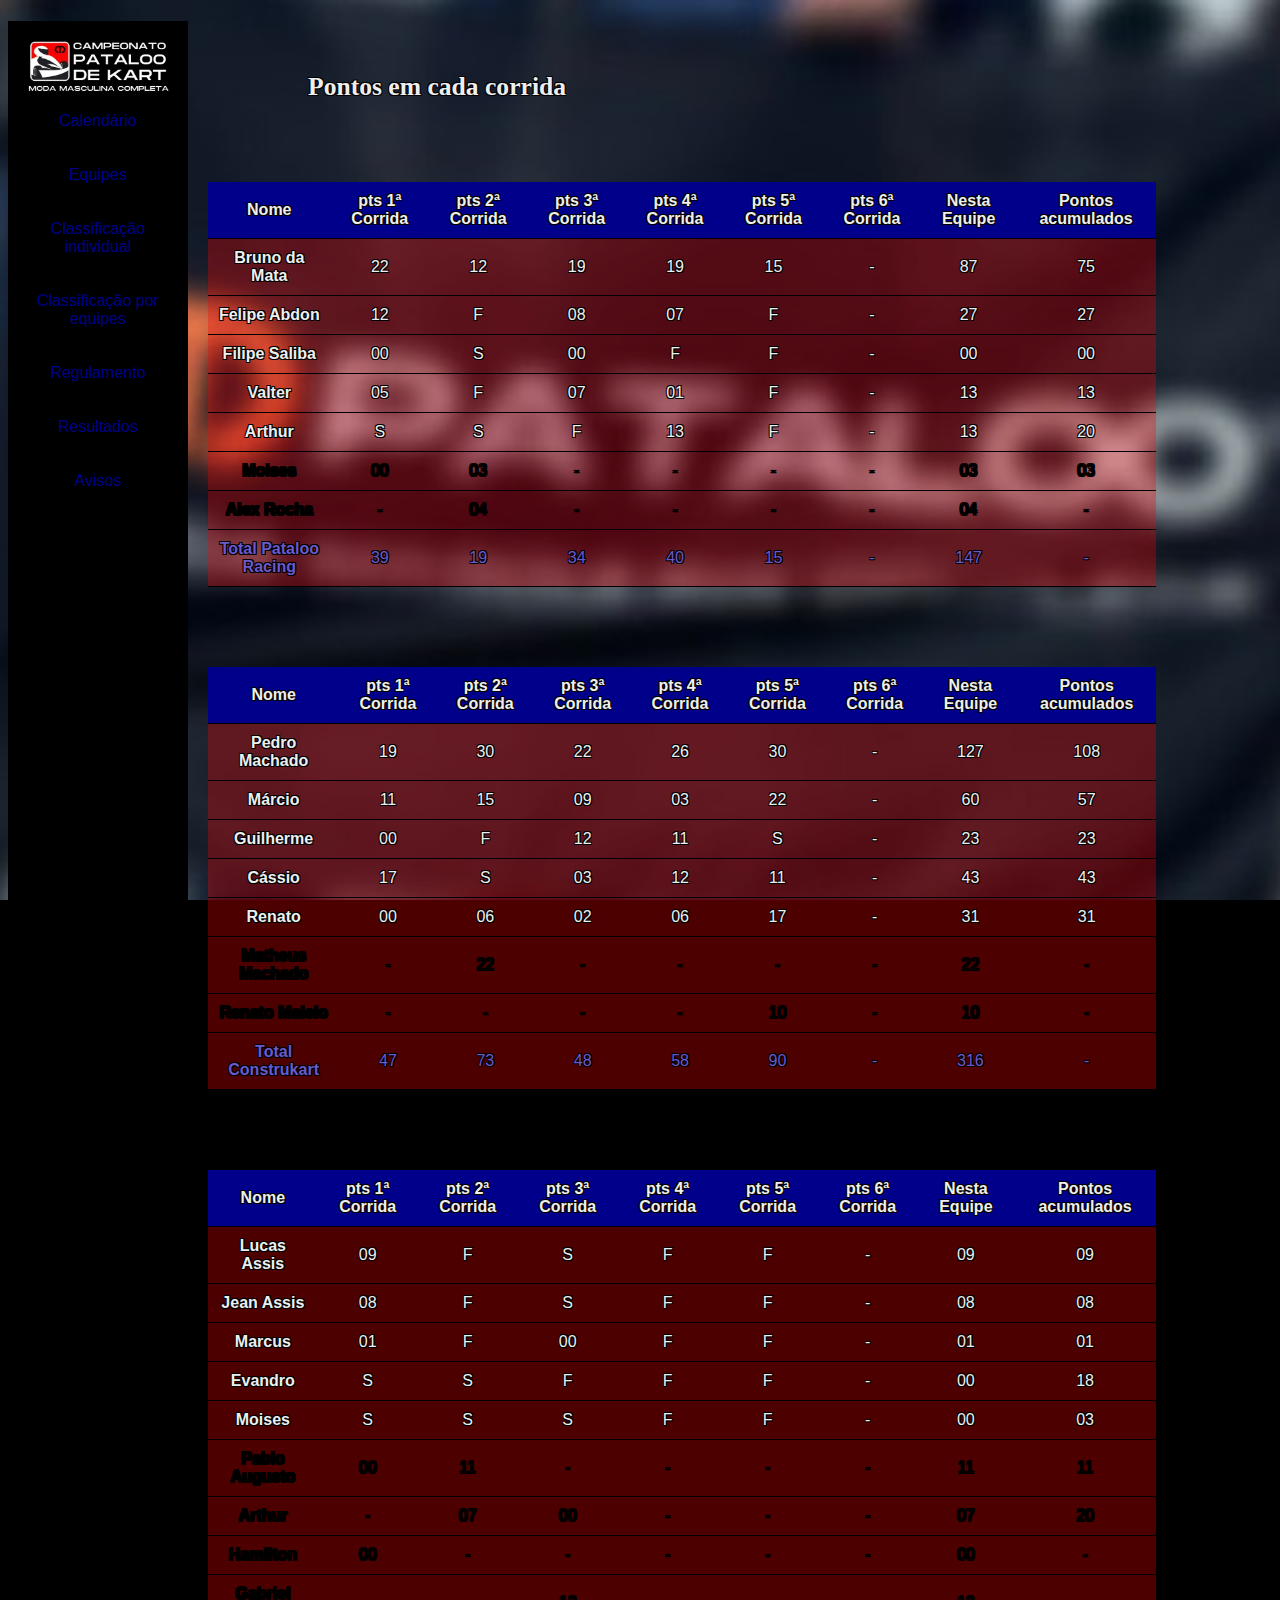
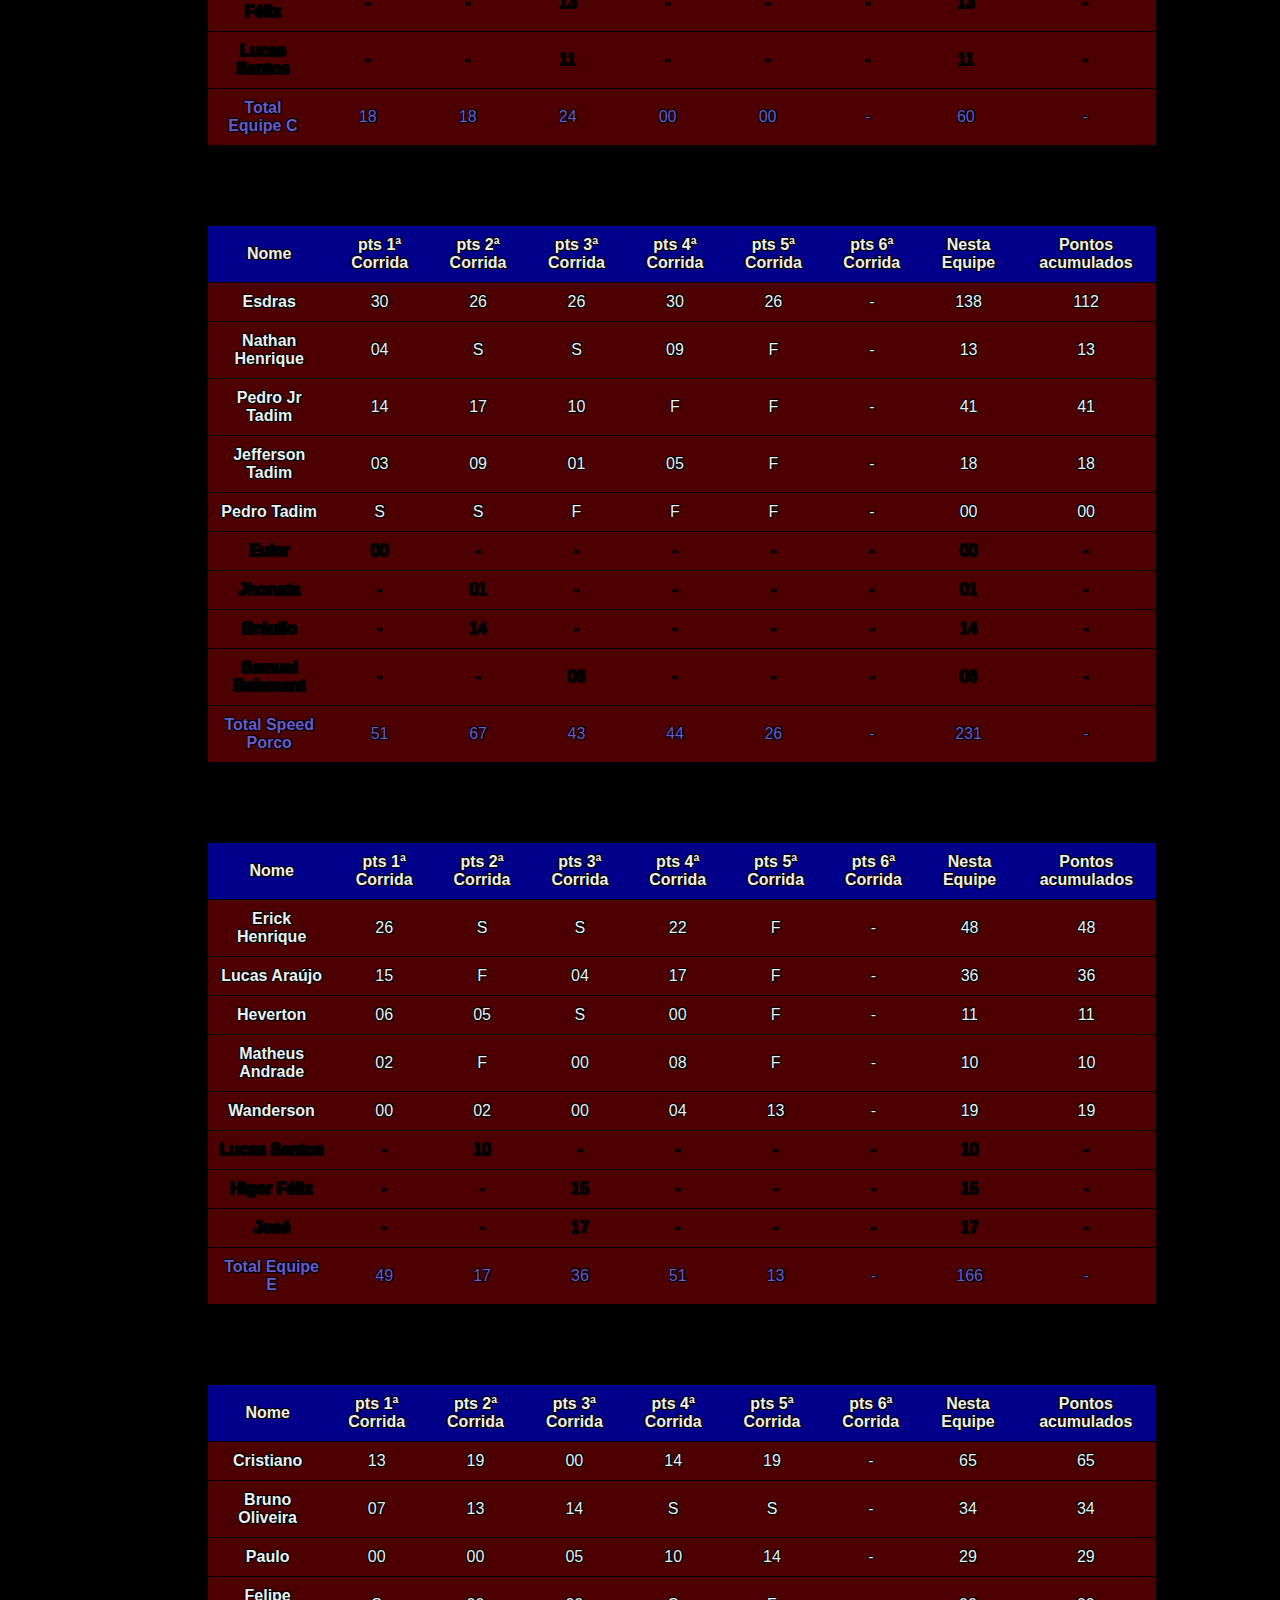
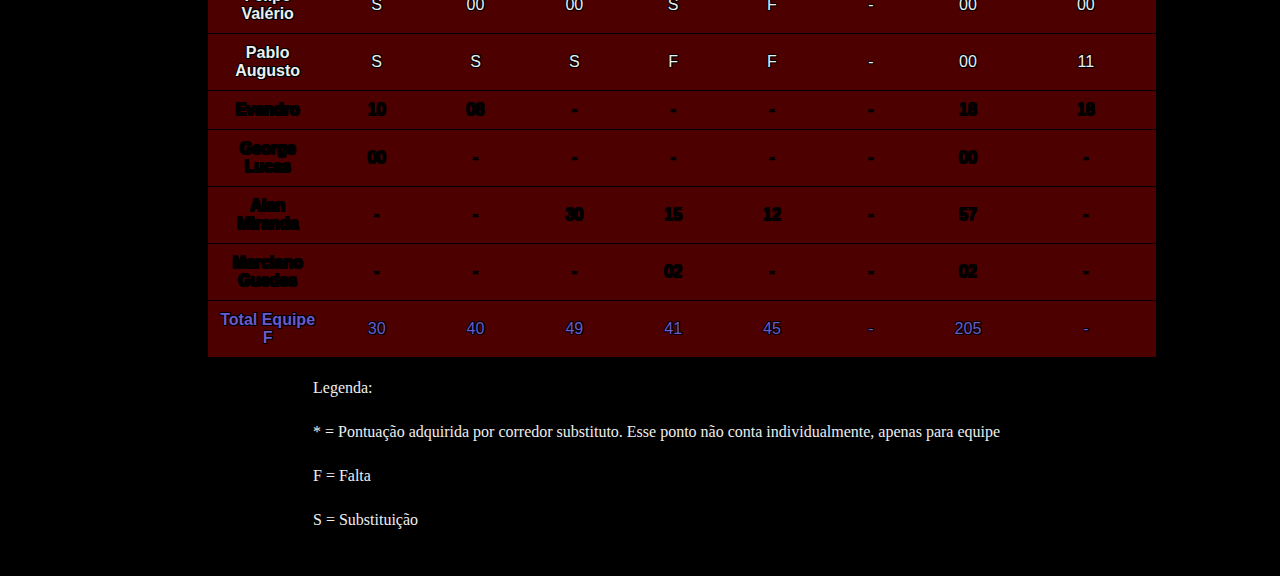
<file: tabelaPontos.html>
<!DOCTYPE html>
<html xmlns="http://www.w3.org/1999/html">
<head>
	<title>Campeonato de Kart 2023</title>
	<link rel="stylesheet" type="text/css" href="arquivo.css">
</head>
<body>
	<nav>
		<ul>
			<img src="logo.png" alt="some text" width=150 height=64>
			<li><a href="index.html">Calendário</a></li>
			<li><a href="equipes.html">Equipes</a></li>
			<li><a href="tabelaIndividual.html">Classificação individual</a></li>
			<li><a href="tabelaPorEquipes.html">Classificação por equipes</a></li>
			<li><a href="regulamento.html">Regulamento</a></li>
			<li><a href="resultados.html">Resultados</a></li>
			<li><a href="avisos.html">Avisos</a></li>
		</ul>
	</nav>
	<main>
		<h2><br></h2>
		<h2>Pontos em cada corrida</h2>
		<table>
			<thead>
			<tr>
				<th>Nome</th>
				<th>pts 1ª Corrida</th>
				<th>pts 2ª Corrida</th>
				<th>pts 3ª Corrida</th>
				<th>pts 4ª Corrida</th>
				<th>pts 5ª Corrida</th>
				<th>pts 6ª Corrida</th>
				<th>Nesta Equipe</th>
				<th>Pontos acumulados</th>
			</tr>
			</thead>
			<tbody>
			<tr>
				<td>Bruno da Mata</td>
				<td>22</td>
				<td>12</td>
				<td>19</td>
				<td>19</td>
				<td>15</td>
				<td>-</td>
				<td>87</td>
				<td>75</td>
			</tr>
			<tr>
				<td>Felipe Abdon</td>
				<td>12</td>
				<td>F</td>
				<td>08</td>
				<td>07</td>
				<td>F</td>
				<td>-</td>
				<td>27</td>
				<td>27</td>
			</tr>
			<tr>
				<td>Filipe Saliba</td>
				<td>00</td>
				<td>S</td>
				<td>00</td>
				<td>F</td>
				<td>F</td>
				<td>-</td>
				<td>00</td>
				<td>00</td>
			</tr>
			<tr>
				<td>Valter</td>
				<td>05</td>
				<td>F</td>
				<td>07</td>
				<td>01</td>
				<td>F</td>
				<td>-</td>
				<td>13</td>
				<td>13</td>
			</tr>
			<tr>
				<td>Arthur</td>
				<td>S</td>
				<td>S</td>
				<td>F</td>
				<td>13</td>
				<td>F</td>
				<td>-</td>
				<td>13</td>
				<td>20</td>
			</tr>
			<tr  style="color: #000000">
				<td>Moises</td>
				<td>00</td>
				<td>03</td>
				<td>-</td>
				<td>-</td>
				<td>-</td>
				<td>-</td>
				<td>03</td>
				<td>03</td>
			</tr>
			<tr  style="color: #000000">
				<td>Alex Rocha</td>
				<td>-</td>
				<td>04</td>
				<td>-</td>
				<td>-</td>
				<td>-</td>
				<td>-</td>
				<td>04</td>
				<td>-</td>
			</tr>
			<tr style="color: #6A5ACD">
				<td>Total Pataloo Racing</td>
				<td>39</td>
				<td>19</td>
				<td>34</td>
				<td>40</td>
				<td>15</td>
				<td>-</td>
				<td>147</td>
				<td>-</td>
			</tr>
		</table>
		<table>
			<thead>
			<tr>
				<th>Nome</th>
				<th>pts 1ª Corrida</th>
				<th>pts 2ª Corrida</th>
				<th>pts 3ª Corrida</th>
				<th>pts 4ª Corrida</th>
				<th>pts 5ª Corrida</th>
				<th>pts 6ª Corrida</th>
				<th>Nesta Equipe</th>
				<th>Pontos acumulados</th>
			</tr>
			</thead>
			<tr>
				<td>Pedro Machado</td>
				<td>19</td>
				<td>30</td>
				<td>22</td>
				<td>26</td>
				<td>30</td>
				<td>-</td>
				<td>127</td>
				<td>108</td>
			</tr>
			<tr>
				<td>Márcio</td>
				<td>11</td>
				<td>15</td>
				<td>09</td>
				<td>03</td>
				<td>22</td>
				<td>-</td>
				<td>60</td>
				<td>57</td>
			</tr>
			<tr>
				<td>Guilherme</td>
				<td>00</td>
				<td>F</td>
				<td>12</td>
				<td>11</td>
				<td>S</td>
				<td>-</td>
				<td>23</td>
				<td>23</td>
			</tr>
			<tr>
				<td>Cássio</td>
				<td>17</td>
				<td>S</td>
				<td>03</td>
				<td>12</td>
				<td>11</td>
				<td>-</td>
				<td>43</td>
				<td>43</td>
			</tr>
			<tr>
				<td>Renato</td>
				<td>00</td>
				<td>06</td>
				<td>02</td>
				<td>06</td>
				<td>17</td>
				<td>-</td>
				<td>31</td>
				<td>31</td>
			</tr>
			<tr  style="color: #000000">
				<td>Matheus Machado</td>
				<td>-</td>
				<td>22</td>
				<td>-</td>
				<td>-</td>
				<td>-</td>
				<td>-</td>
				<td>22</td>
				<td>-</td>
			</tr>
			<tr  style="color: #000000">
				<td>Renato Maielo</td>
				<td>-</td>
				<td>-</td>
				<td>-</td>
				<td>-</td>
				<td>10</td>
				<td>-</td>
				<td>10</td>
				<td>-</td>
			</tr>
			<tr style="color: #6A5ACD">
				<td>Total Construkart</td>
				<td>47</td>
				<td>73</td>
				<td>48</td>
				<td>58</td>
				<td>90</td>
				<td>-</td>
				<td>316</td>
				<td>-</td>
			</tr>
		</table>
		<table>
			<thead>
			<tr>
				<th>Nome</th>
				<th>pts 1ª Corrida</th>
				<th>pts 2ª Corrida</th>
				<th>pts 3ª Corrida</th>
				<th>pts 4ª Corrida</th>
				<th>pts 5ª Corrida</th>
				<th>pts 6ª Corrida</th>
				<th>Nesta Equipe</th>
				<th>Pontos acumulados</th>
			</tr>
			</thead>
			<tr>
				<td>Lucas Assis</td>
				<td>09</td>
				<td>F</td>
				<td>S</td>
				<td>F</td>
				<td>F</td>
				<td>-</td>
				<td>09</td>
				<td>09</td>
			</tr>
			<tr>
				<td>Jean Assis</td>
				<td>08</td>
				<td>F</td>
				<td>S</td>
				<td>F</td>
				<td>F</td>
				<td>-</td>
				<td>08</td>
				<td>08</td>
			</tr>
			<tr>
				<td>Marcus</td>
				<td>01</td>
				<td>F</td>
				<td>00</td>
				<td>F</td>
				<td>F</td>
				<td>-</td>
				<td>01</td>
				<td>01</td>
			</tr>
			<tr>
				<td>Evandro</td>
				<td>S</td>
				<td>S</td>
				<td>F</td>
				<td>F</td>
				<td>F</td>
				<td>-</td>
				<td>00</td>
				<td>18</td>
			</tr>
			<tr>
				<td>Moises</td>
				<td>S</td>
				<td>S</td>
				<td>S</td>
				<td>F</td>
				<td>F</td>
				<td>-</td>
				<td>00</td>
				<td>03</td>
			</tr>
			<tr  style="color: #000000">
				<td>Pablo Augusto</td>
				<td>00</td>
				<td>11</td>
				<td>-</td>
				<td>-</td>
				<td>-</td>
				<td>-</td>
				<td>11</td>
				<td>11</td>
			</tr>
			<tr  style="color: #000000">
				<td>Arthur</td>
				<td>-</td>
				<td>07</td>
				<td>00</td>
				<td>-</td>
				<td>-</td>
				<td>-</td>
				<td>07</td>
				<td>20</td>
			</tr>
			<tr  style="color: #000000">
				<td>Hamilton</td>
				<td>00</td>
				<td>-</td>
				<td>-</td>
				<td>-</td>
				<td>-</td>
				<td>-</td>
				<td>00</td>
				<td>-</td>
			</tr>
			<tr  style="color: #000000">
				<td>Gabriel Félix</td>
				<td>-</td>
				<td>-</td>
				<td>13</td>
				<td>-</td>
				<td>-</td>
				<td>-</td>
				<td>13</td>
				<td>-</td>
			</tr>
			<tr  style="color: #000000">
				<td>Lucas Santos</td>
				<td>-</td>
				<td>-</td>
				<td>11</td>
				<td>-</td>
				<td>-</td>
				<td>-</td>
				<td>11</td>
				<td>-</td>
			</tr>
			<tr style="color: #6A5ACD">
				<td>Total Equipe C</td>
				<td>18</td>
				<td>18</td>
				<td>24</td>
				<td>00</td>
				<td>00</td>
				<td>-</td>
				<td>60</td>
				<td>-</td>
			</tr>
		</table>
		<table>
			<thead>
			<tr>
				<th>Nome</th>
				<th>pts 1ª Corrida</th>
				<th>pts 2ª Corrida</th>
				<th>pts 3ª Corrida</th>
				<th>pts 4ª Corrida</th>
				<th>pts 5ª Corrida</th>
				<th>pts 6ª Corrida</th>
				<th>Nesta Equipe</th>
				<th>Pontos acumulados</th>
			</tr>
			</thead>
			<tr>
				<td>Esdras</td>
				<td>30</td>
				<td>26</td>
				<td>26</td>
				<td>30</td>
				<td>26</td>
				<td>-</td>
				<td>138</td>
				<td>112</td>
			</tr>
			<tr>
				<td>Nathan Henrique</td>
				<td>04</td>
				<td>S</td>
				<td>S</td>
				<td>09</td>
				<td>F</td>
				<td>-</td>
				<td>13</td>
				<td>13</td>
			</tr>
			<tr>
				<td>Pedro Jr Tadim</td>
				<td>14</td>
				<td>17</td>
				<td>10</td>
				<td>F</td>
				<td>F</td>
				<td>-</td>
				<td>41</td>
				<td>41</td>
			</tr>
			<tr>
				<td>Jefferson Tadim</td>
				<td>03</td>
				<td>09</td>
				<td>01</td>
				<td>05</td>
				<td>F</td>
				<td>-</td>
				<td>18</td>
				<td>18</td>
			</tr>
			<tr>
				<td>Pedro Tadim</td>
				<td>S</td>
				<td>S</td>
				<td>F</td>
				<td>F</td>
				<td>F</td>
				<td>-</td>
				<td>00</td>
				<td>00</td>
			</tr>
			<tr style="color: #000000">
				<td>Euler</td>
				<td>00</td>
				<td>-</td>
				<td>-</td>
				<td>-</td>
				<td>-</td>
				<td>-</td>
				<td>00</td>
				<td>-</td>
			</tr>
			<tr style="color: #000000">
				<td>Jhonata</td>
				<td>-</td>
				<td>01</td>
				<td>-</td>
				<td>-</td>
				<td>-</td>
				<td>-</td>
				<td>01</td>
				<td>-</td>
			</tr>
			<tr style="color: #000000">
				<td>Bráulio</td>
				<td>-</td>
				<td>14</td>
				<td>-</td>
				<td>-</td>
				<td>-</td>
				<td>-</td>
				<td>14</td>
				<td>-</td>
			</tr>
			<tr style="color: #000000">
				<td>Samuel Balamant</td>
				<td>-</td>
				<td>-</td>
				<td>06</td>
				<td>-</td>
				<td>-</td>
				<td>-</td>
				<td>06</td>
				<td>-</td>
			</tr>
			<tr style="color: #6A5ACD">
				<td>Total Speed Porco</td>
				<td>51</td>
				<td>67</td>
				<td>43</td>
				<td>44</td>
				<td>26</td>
				<td>-</td>
				<td>231</td>
				<td>-</td>
			</tr>
		</table>
		<table>
			<thead>
			<tr>
				<th>Nome</th>
				<th>pts 1ª Corrida</th>
				<th>pts 2ª Corrida</th>
				<th>pts 3ª Corrida</th>
				<th>pts 4ª Corrida</th>
				<th>pts 5ª Corrida</th>
				<th>pts 6ª Corrida</th>
				<th>Nesta Equipe</th>
				<th>Pontos acumulados</th>
			</tr>
			</thead>
			<tr>
				<td>Erick Henrique</td>
				<td>26</td>
				<td>S</td>
				<td>S</td>
				<td>22</td>
				<td>F</td>
				<td>-</td>
				<td>48</td>
				<td>48</td>
			</tr>
			<tr>
				<td>Lucas Araújo</td>
				<td>15</td>
				<td>F</td>
				<td>04</td>
				<td>17</td>
				<td>F</td>
				<td>-</td>
				<td>36</td>
				<td>36</td>
			</tr>
			<tr>
				<td>Heverton</td>
				<td>06</td>
				<td>05</td>
				<td>S</td>
				<td>00</td>
				<td>F</td>
				<td>-</td>
				<td>11</td>
				<td>11</td>
			</tr>
			<tr>
				<td>Matheus Andrade</td>
				<td>02</td>
				<td>F</td>
				<td>00</td>
				<td>08</td>
				<td>F</td>
				<td>-</td>
				<td>10</td>
				<td>10</td>
			</tr>
			<tr>
				<td>Wanderson</td>
				<td>00</td>
				<td>02</td>
				<td>00</td>
				<td>04</td>
				<td>13</td>
				<td>-</td>
				<td>19</td>
				<td>19</td>
			</tr>
			<tr style="color: #000000">
				<td>Lucas Santos</td>
				<td>-</td>
				<td>10</td>
				<td>-</td>
				<td>-</td>
				<td>-</td>
				<td>-</td>
				<td>10</td>
				<td>-</td>
			</tr>
			<tr style="color: #000000">
				<td>Higor Félix</td>
				<td>-</td>
				<td>-</td>
				<td>15</td>
				<td>-</td>
				<td>-</td>
				<td>-</td>
				<td>15</td>
				<td>-</td>
			</tr>
			<tr style="color: #000000">
				<td>José</td>
				<td>-</td>
				<td>-</td>
				<td>17</td>
				<td>-</td>
				<td>-</td>
				<td>-</td>
				<td>17</td>
				<td>-</td>
			</tr>
			<tr style="color: #6A5ACD">
				<td>Total Equipe E</td>
				<td>49</td>
				<td>17</td>
				<td>36</td>
				<td>51</td>
				<td>13</td>
				<td>-</td>
				<td>166</td>
				<td>-</td>
			</tr>
		</table>
		<table>
			<thead>
			<tr>
				<th>Nome</th>
				<th>pts 1ª Corrida</th>
				<th>pts 2ª Corrida</th>
				<th>pts 3ª Corrida</th>
				<th>pts 4ª Corrida</th>
				<th>pts 5ª Corrida</th>
				<th>pts 6ª Corrida</th>
				<th>Nesta Equipe</th>
				<th>Pontos acumulados</th>
			</tr>
			</thead>
			<tr>
				<td>Cristiano</td>
				<td>13</td>
				<td>19</td>
				<td>00</td>
				<td>14</td>
				<td>19</td>
				<td>-</td>
				<td>65</td>
				<td>65</td>
			</tr>
			<tr>
				<td>Bruno Oliveira</td>
				<td>07</td>
				<td>13</td>
				<td>14</td>
				<td>S</td>
				<td>S</td>
				<td>-</td>
				<td>34</td>
				<td>34</td>
			</tr>
			<tr>
				<td>Paulo</td>
				<td>00</td>
				<td>00</td>
				<td>05</td>
				<td>10</td>
				<td>14</td>
				<td>-</td>
				<td>29</td>
				<td>29</td>
			</tr>
			<tr>
				<td>Felipe Valério</td>
				<td>S</td>
				<td>00</td>
				<td>00</td>
				<td>S</td>
				<td>F</td>
				<td>-</td>
				<td>00</td>
				<td>00</td>
			</tr>
			<tr>
				<td>Pablo Augusto</td>
				<td>S</td>
				<td>S</td>
				<td>S</td>
				<td>F</td>
				<td>F</td>
				<td>-</td>
				<td>00</td>
				<td>11</td>
			</tr>
			<tr style="color: #000000">
				<td>Evandro</td>
				<td>10</td>
				<td>08</td>
				<td>-</td>
				<td>-</td>
				<td>-</td>
				<td>-</td>
				<td>18</td>
				<td>18</td>
			</tr>
			<tr style="color: #000000">
				<td>George Lucas</td>
				<td>00</td>
				<td>-</td>
				<td>-</td>
				<td>-</td>
				<td>-</td>
				<td>-</td>
				<td>00</td>
				<td>-</td>
			</tr>
			<tr style="color: #000000">
				<td>Alan Miranda</td>
				<td>-</td>
				<td>-</td>
				<td>30</td>
				<td>15</td>
				<td>12</td>
				<td>-</td>
				<td>57</td>
				<td>-</td>
			</tr>
			<tr style="color: #000000">
				<td>Marciano Guedes</td>
				<td>-</td>
				<td>-</td>
				<td>-</td>
				<td>02</td>
				<td>-</td>
				<td>-</td>
				<td>02</td>
				<td>-</td>
			</tr>
			<tr style="color: #6A5ACD">
				<td>Total Equipe F</td>
				<td>30</td>
				<td>40</td>
				<td>49</td>
				<td>41</td>
				<td>45</td>
				<td>-</td>
				<td>205</td>
				<td>-</td>
			</tr>
			</tbody>
		</table>
		<p>Legenda:</p>
		<p>* = Pontuação adquirida por corredor substituto. Esse ponto não conta individualmente, apenas para equipe</p>
		<p>F = Falta</p>
		<p>S = Substituição</p>
		<p></p>
	</main>
</body>
</html>
</file>
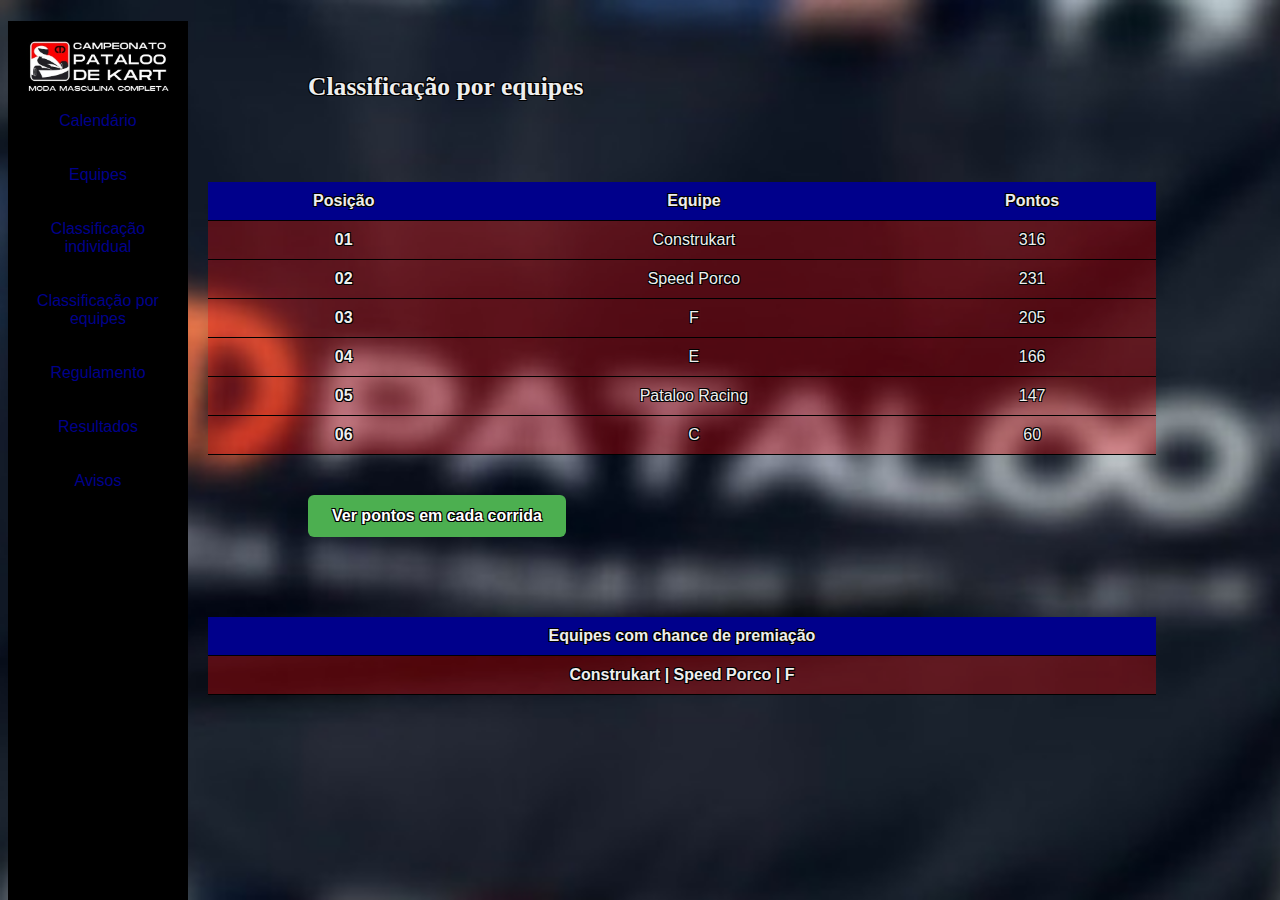
<file: tabelaPorEquipes.html>
<!DOCTYPE html>
<html xmlns="http://www.w3.org/1999/html">
<head>
	<title>Campeonato de Kart 2023</title>
	<link rel="stylesheet" type="text/css" href="arquivo.css">
</head>
<body>
	<nav>
		<ul>
			<img src="logo.png" alt="some text" width=150 height=64>
			<li><a href="index.html">Calendário</a></li>
			<li><a href="equipes.html">Equipes</a></li>
			<li><a href="tabelaIndividual.html">Classificação individual</a></li>
			<li><a href="tabelaPorEquipes.html">Classificação por equipes</a></li>
			<li><a href="regulamento.html">Regulamento</a></li>
			<li><a href="resultados.html">Resultados</a></li>
			<li><a href="avisos.html">Avisos</a></li>
		</ul>
	</nav>
	<main>
		<h2><br></h2>
		<h2>Classificação por equipes</h2>
		<table>
			<thead>
				<tr>
					<th>Posição</th>
					<th>Equipe</th>
					<th>Pontos</th>
				</tr>
			</thead>
			<tbody>
				<tr>
					<td>01</td>
					<td>Construkart</td>
					<td>316</td>
				</tr>
				<tr>
					<td>02</td>
					<td>Speed Porco</td>
					<td>231</td>
				</tr>
				<tr>
					<td>03</td>
					<td>F</td>
					<td>205</td>
				</tr>
				<tr>
					<td>04</td>
					<td>E</td>
					<td>166</td>
				</tr>
				<tr>
					<td>05</td>
					<td>Pataloo Racing</td>
					<td>147</td>
				</tr>
				<tr>
					<td>06</td>
					<td>C</td>
					<td>60</td>
				</tr>
			</tbody>
		</table>
		<a href="tabelaPontos.html" class="btn">Ver pontos em cada corrida</a>
		<table>
			<thead>
				<tr>
					<th>Equipes com chance de premiação</th>
				</tr>
			</thead>
			<tbody>
				<tr>
					<td>Construkart | Speed Porco | F</td>
				</tr>
			</tbody>
	</main>
</body>
</html>
</file>
<file: arquivo.css>
css
Copy code

.table-wrapper {
    overflow-x: auto;
}

table {
    border-collapse: collapse;
    margin-top: 80px;
    margin-left: 200px;
    background-color: rgba(255, 0, 0, 0.3);
    color: #eee;
    width: 75%;
}

th, td {
    padding: 10px;
    text-align: center;
    border-bottom: 1px solid #000000;
    text-shadow:
        -1px -1px 0 black,
        1px -1px 0 black,
        -1px 1px 0 black,
        1px 1px 0 black;
}

th {
    font-weight: 700;
    background-color: #00008B;
    text-shadow:
        -1px -1px 0 black,
        1px -1px 0 black,
        -1px 1px 0 black,
        1px 1px 0 black;
}

td:first-child {
    font-weight: 700;
}

nav {
    position: fixed;
    top: = 0;
    left: = 0;
    width: 150px;
    height: 100%;
    background-color: #000000;
    padding: 15px;
}

/* remove o padding e margin padrão da lista, e define o display como flex */
nav ul {
    list-style-type: none;
    margin: 0;
    padding: 0px;
}

nav li {
    margin-bottom: 20px;
}

/* define a aparência dos links. Eles são exibidos como blocos com um fundo transparente,
texto branco e um preenchimento de 10px 15px. Eles também têm um raio de borda de 5px e uma
transição suave de cor de fundo quando o mouse passa por cima */
nav ul li a {
    display: block;
    color: #00008B;
    text-decoration: none;
    padding: 8px 5px;
    border-radius: 8px;
    transition: background-color 0.3s ease-in-out;
}

/* define a cor de fundo quando o mouse passa sobre o link. */
nav ul li a:hover {
    background-color: #3B3021;
}

/* Define o estilo do corpo da página */
body {
    font-family: Arial, sans-serif;
    background-image: url('fotofundo.jpg'); /* Substitua pelo caminho da sua imagem */
    background-size: cover; /* Ajusta o tamanho da imagem para cobrir todo o elemento */
    background-repeat: no-repeat; /* Impede que a imagem se repita */
    background-attachment: fixed; /* Fixa a imagem para que ela não role com a página */
    background-color: black;
}

@media screen and (max-width: 768px) {
    body {
        background-image: url('fotofundocel.jpg');
        background-size: cover;
        background-repeat: no-repeat;
        background-attachment: fixed;
        background-color: black;
    }
}

/* Define o estilo de um elemento de cabeçalho */
h1 {
    font-size: 1em;
    font-weight: bold;
    color: #eee;
    text-align: center;
    font-family: Monaco;
    text-shadow:
        -1px -1px 0 black,
        1px -1px 0 black,
        -1px 1px 0 black,
        1px 1px 0 black;
}

h2 {
    font-size: 1.6em;
    font-weight: bold;
    margin-left: 300px;
    color: #eee;
    text-align: left;
    font-family: Monaco;
    text-shadow:
        -1px -1px 0 black,
        1px -1px 0 black,
        -1px 1px 0 black,
        1px 1px 0 black;
}

/* Define o estilo de um link */
a {
    color: #a7a6a6;
    text-decoration: none;
    text-align: center;
    text-shadow:
        -1px -1px 0 black,
        1px -1px 0 black,
        -1px 1px 0 black,
        1px 1px 0 black;
}

p {
    font-family: times;
    color: #eee;
    text-shadow:
        -1px -1px 0 black,
        1px -1px 0 black,
        -1px 1px 0 black,
        1px 1px 0 black;
    text-decoration: none;
    text-align: left;
    margin-left: 300px;
    padding: 5px;
}

/* Define o estilo de um botão */
.btn {
    margin-top: 40px;
    margin-right: -280px;
    margin-left: 300px;
	display: inline-block;
	padding: 12px 24px;
	font-size: 16px;
	font-weight: bold;
	text-align: center;
	text-decoration: none;
	color: #fff;
	background-color: #4CAF50;
	border-radius: 6px;
	border: none;
	cursor: pointer;
	transition: background-color 0.3s ease;
}

.btn:hover {
	background-color: #3e8e41;
}
</file>
